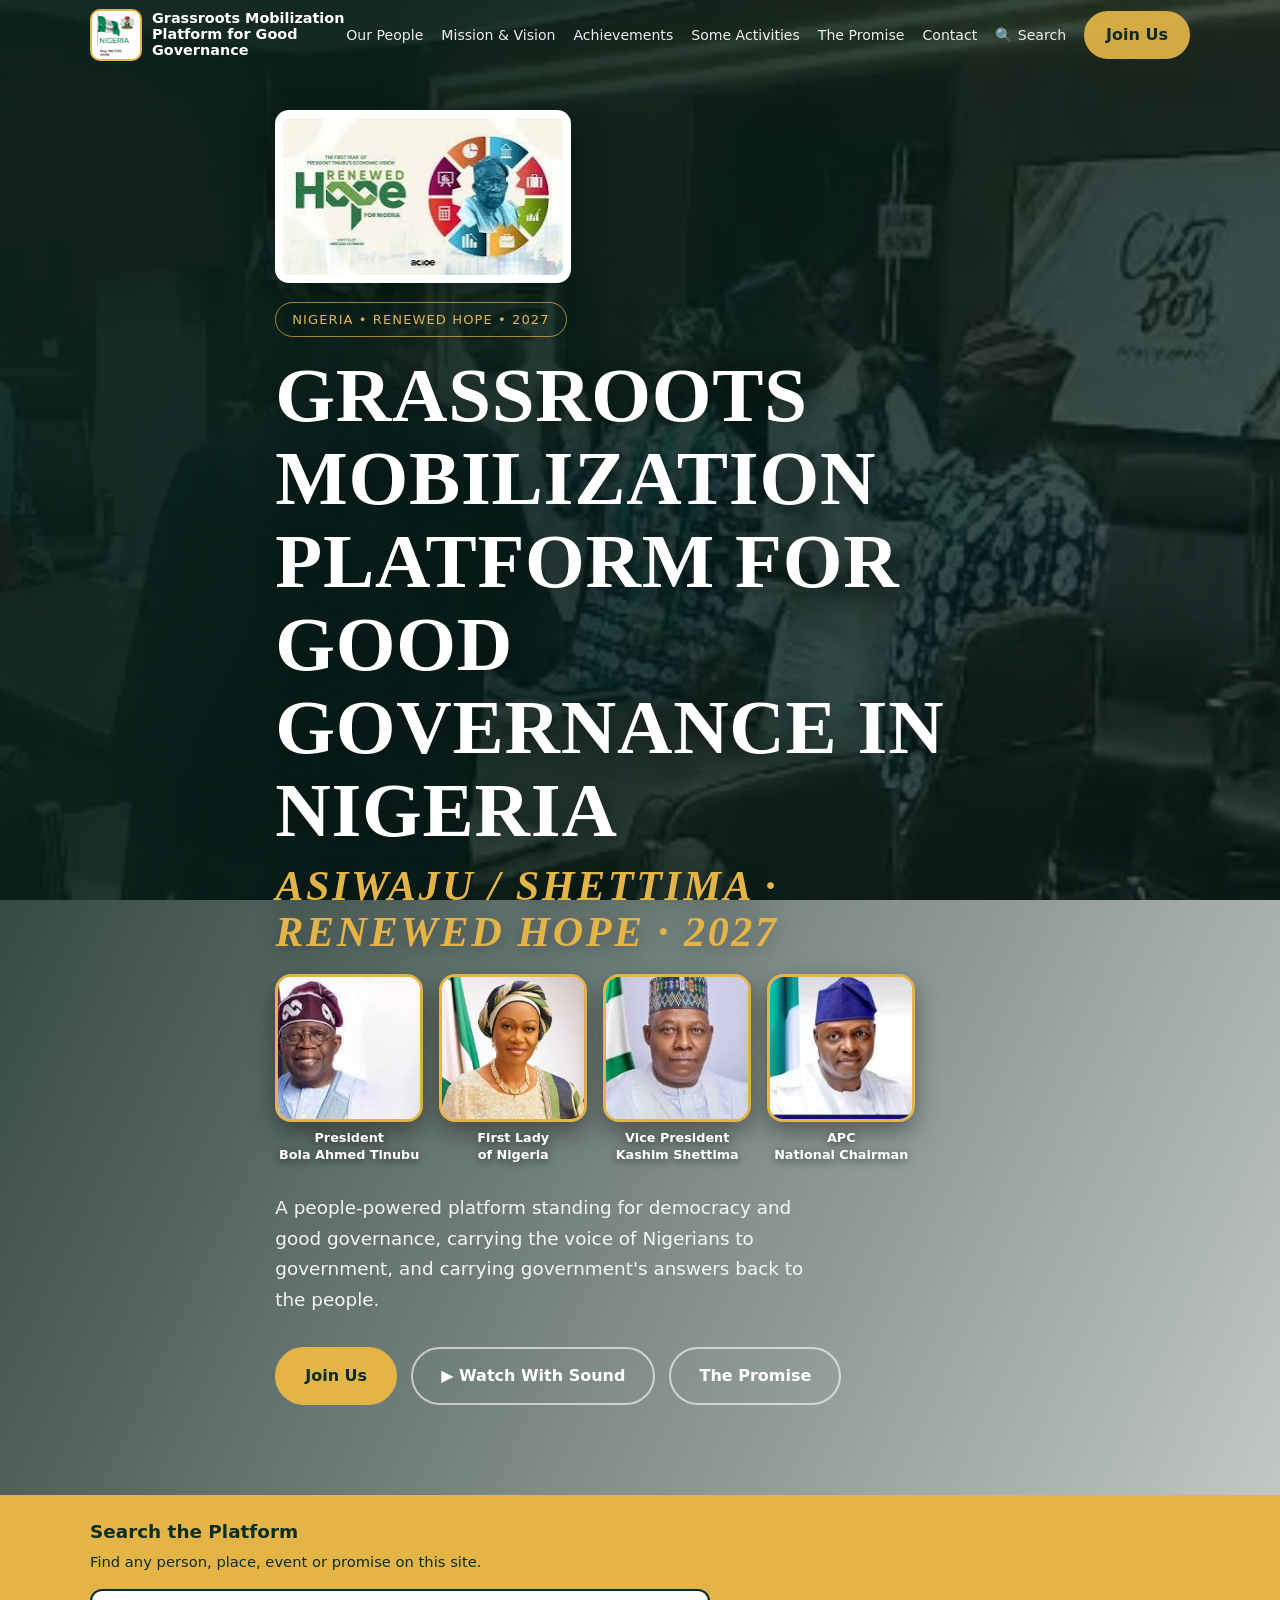
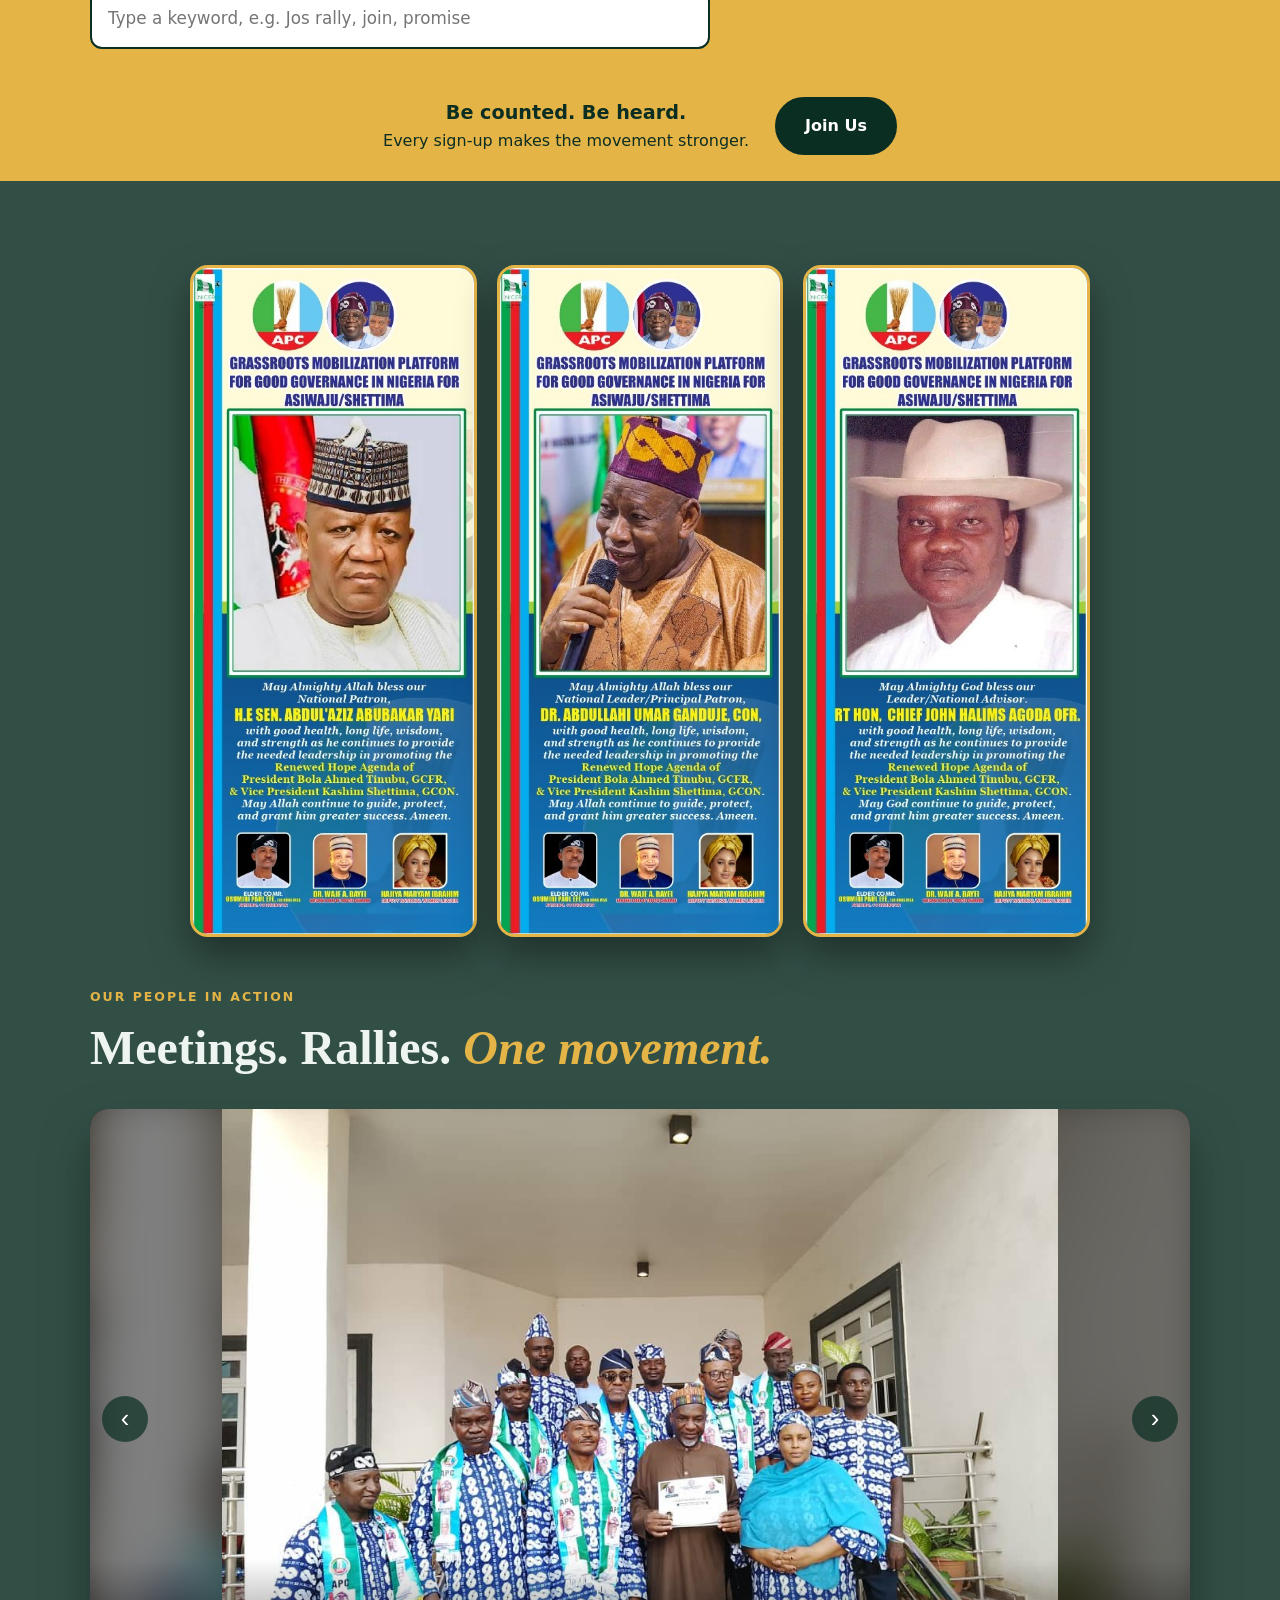
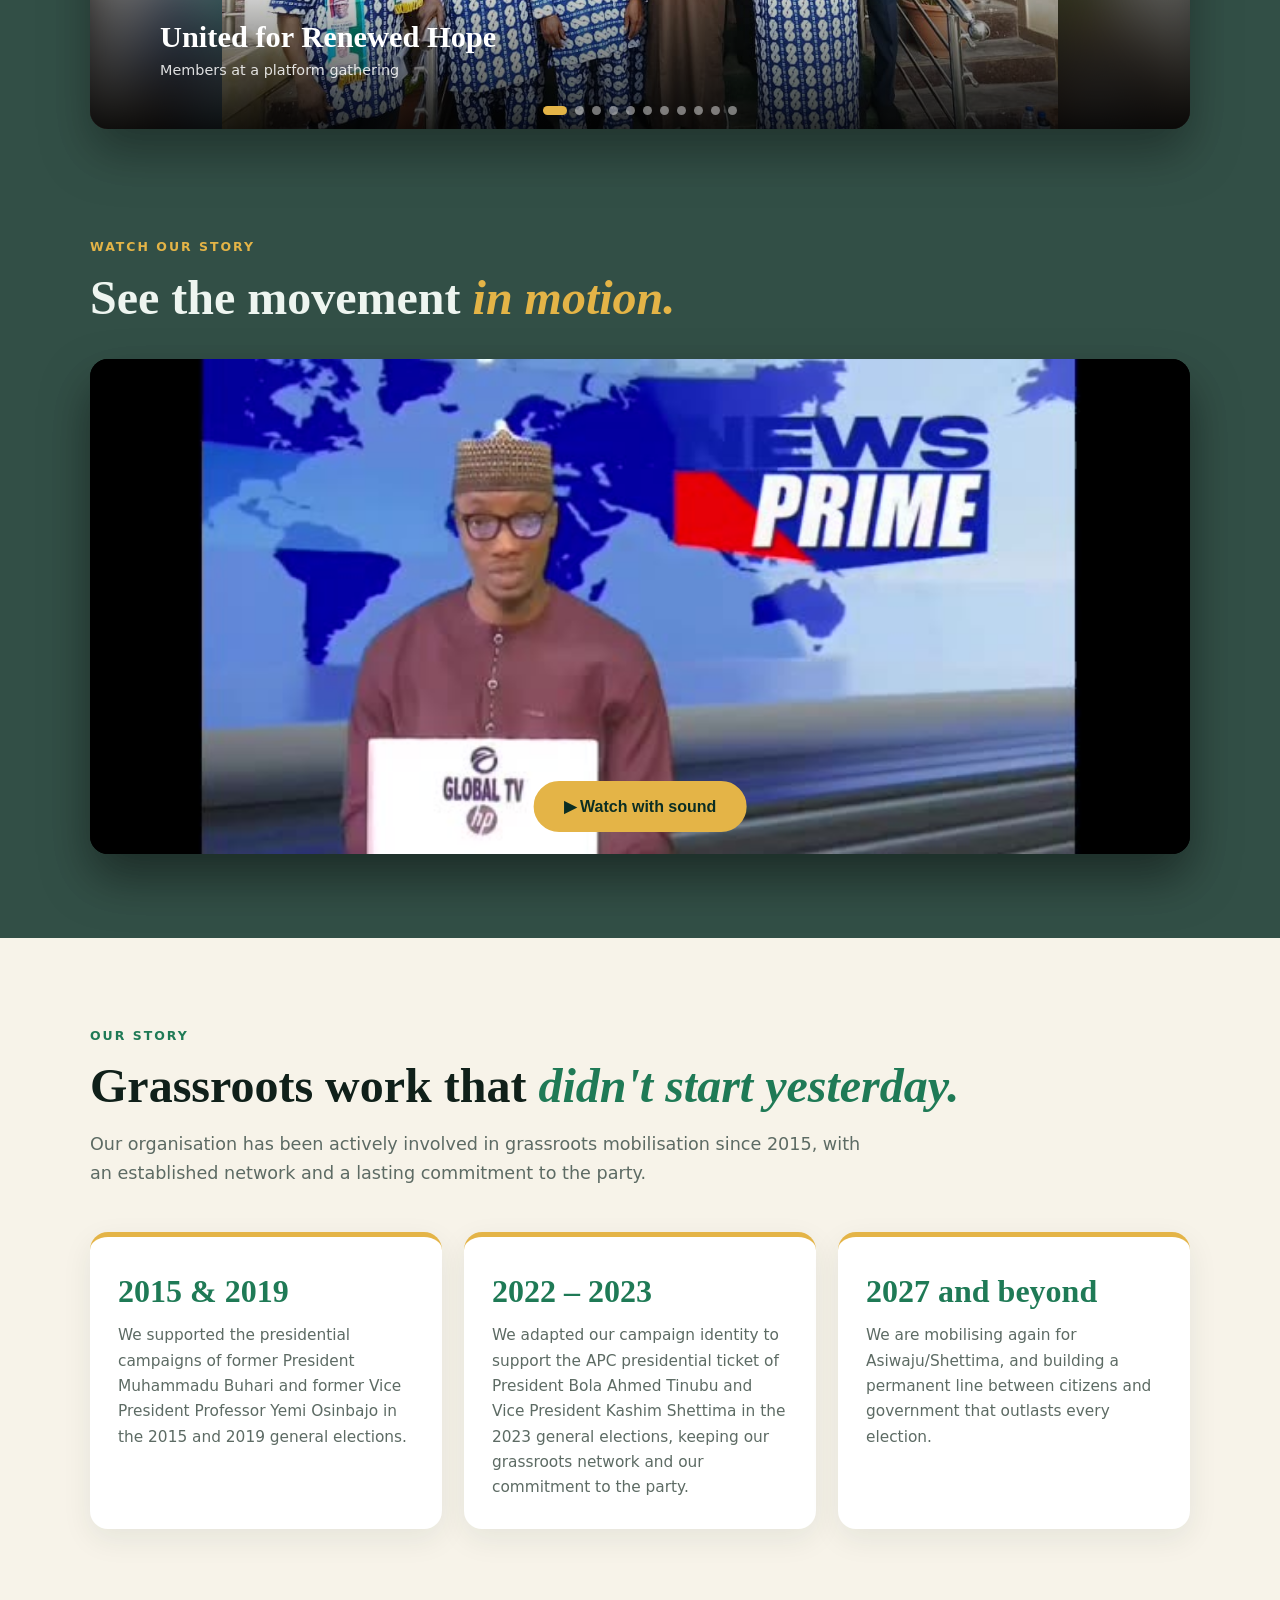
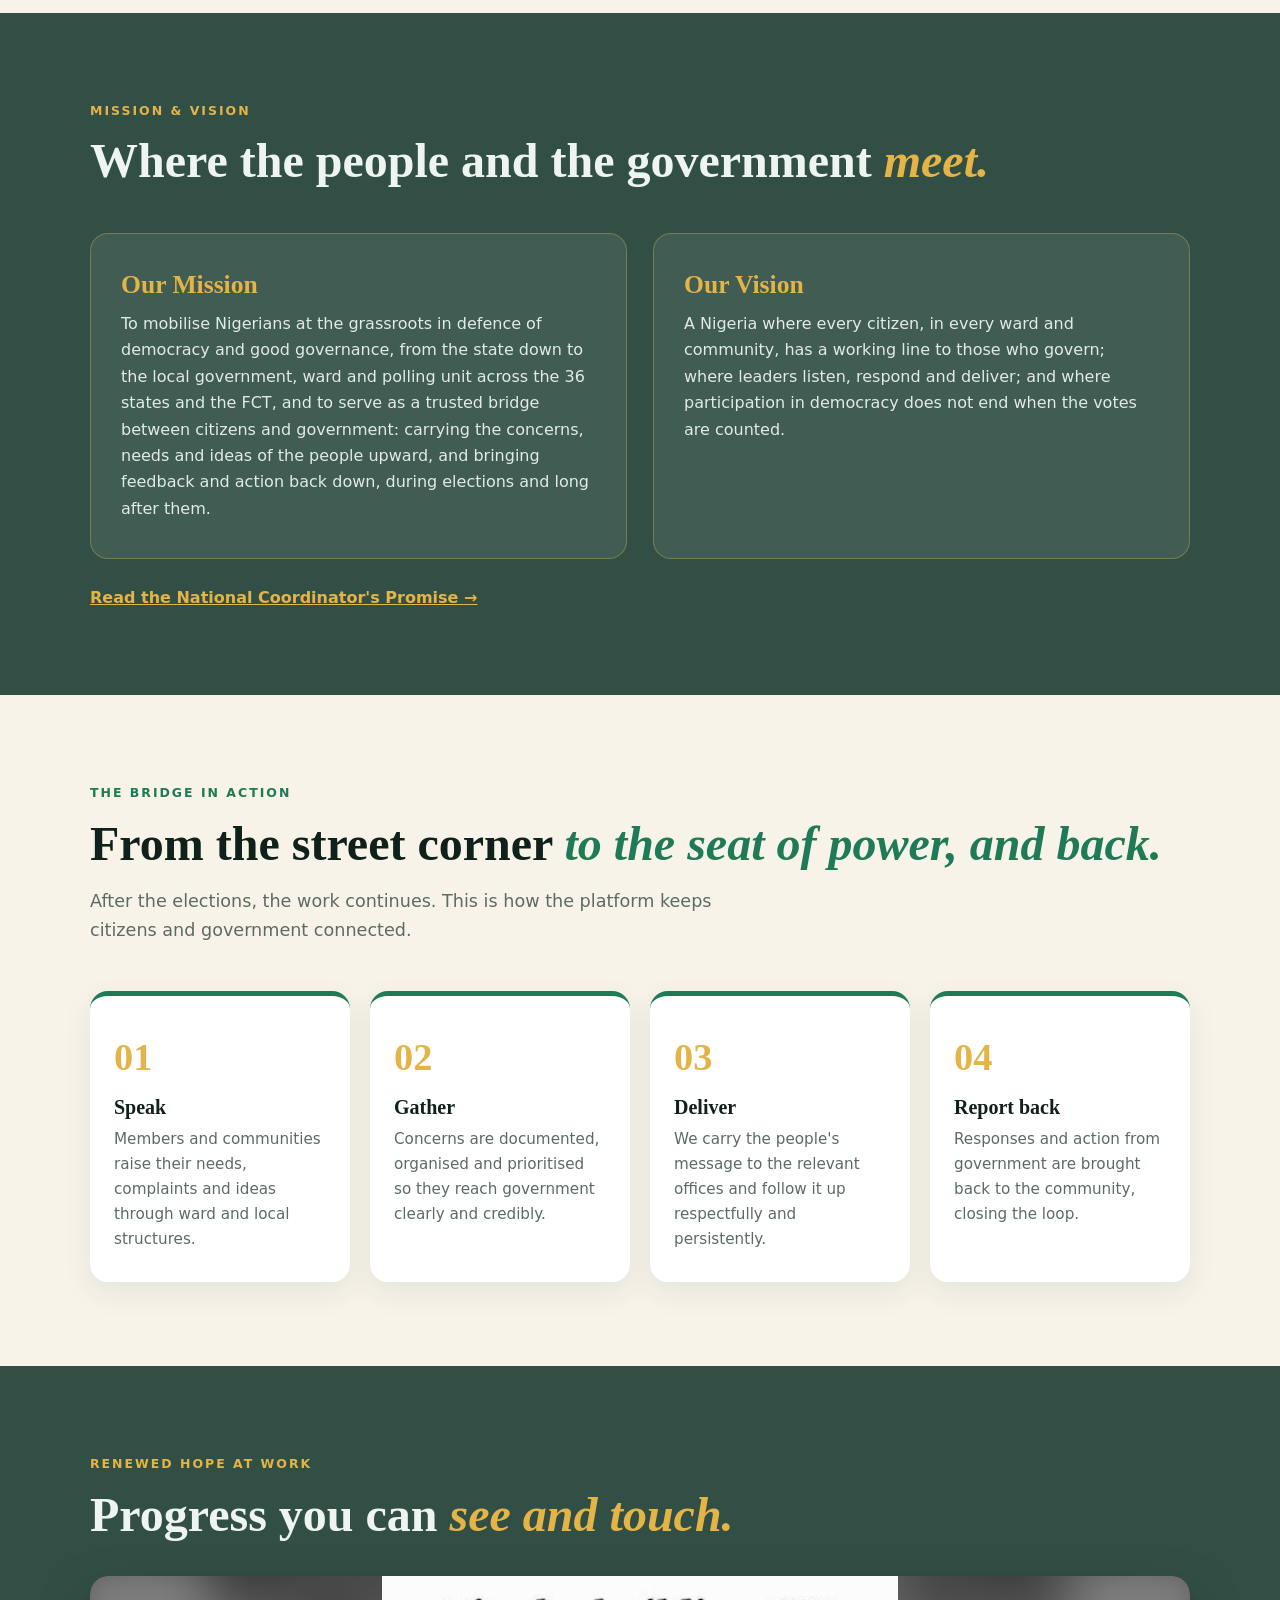
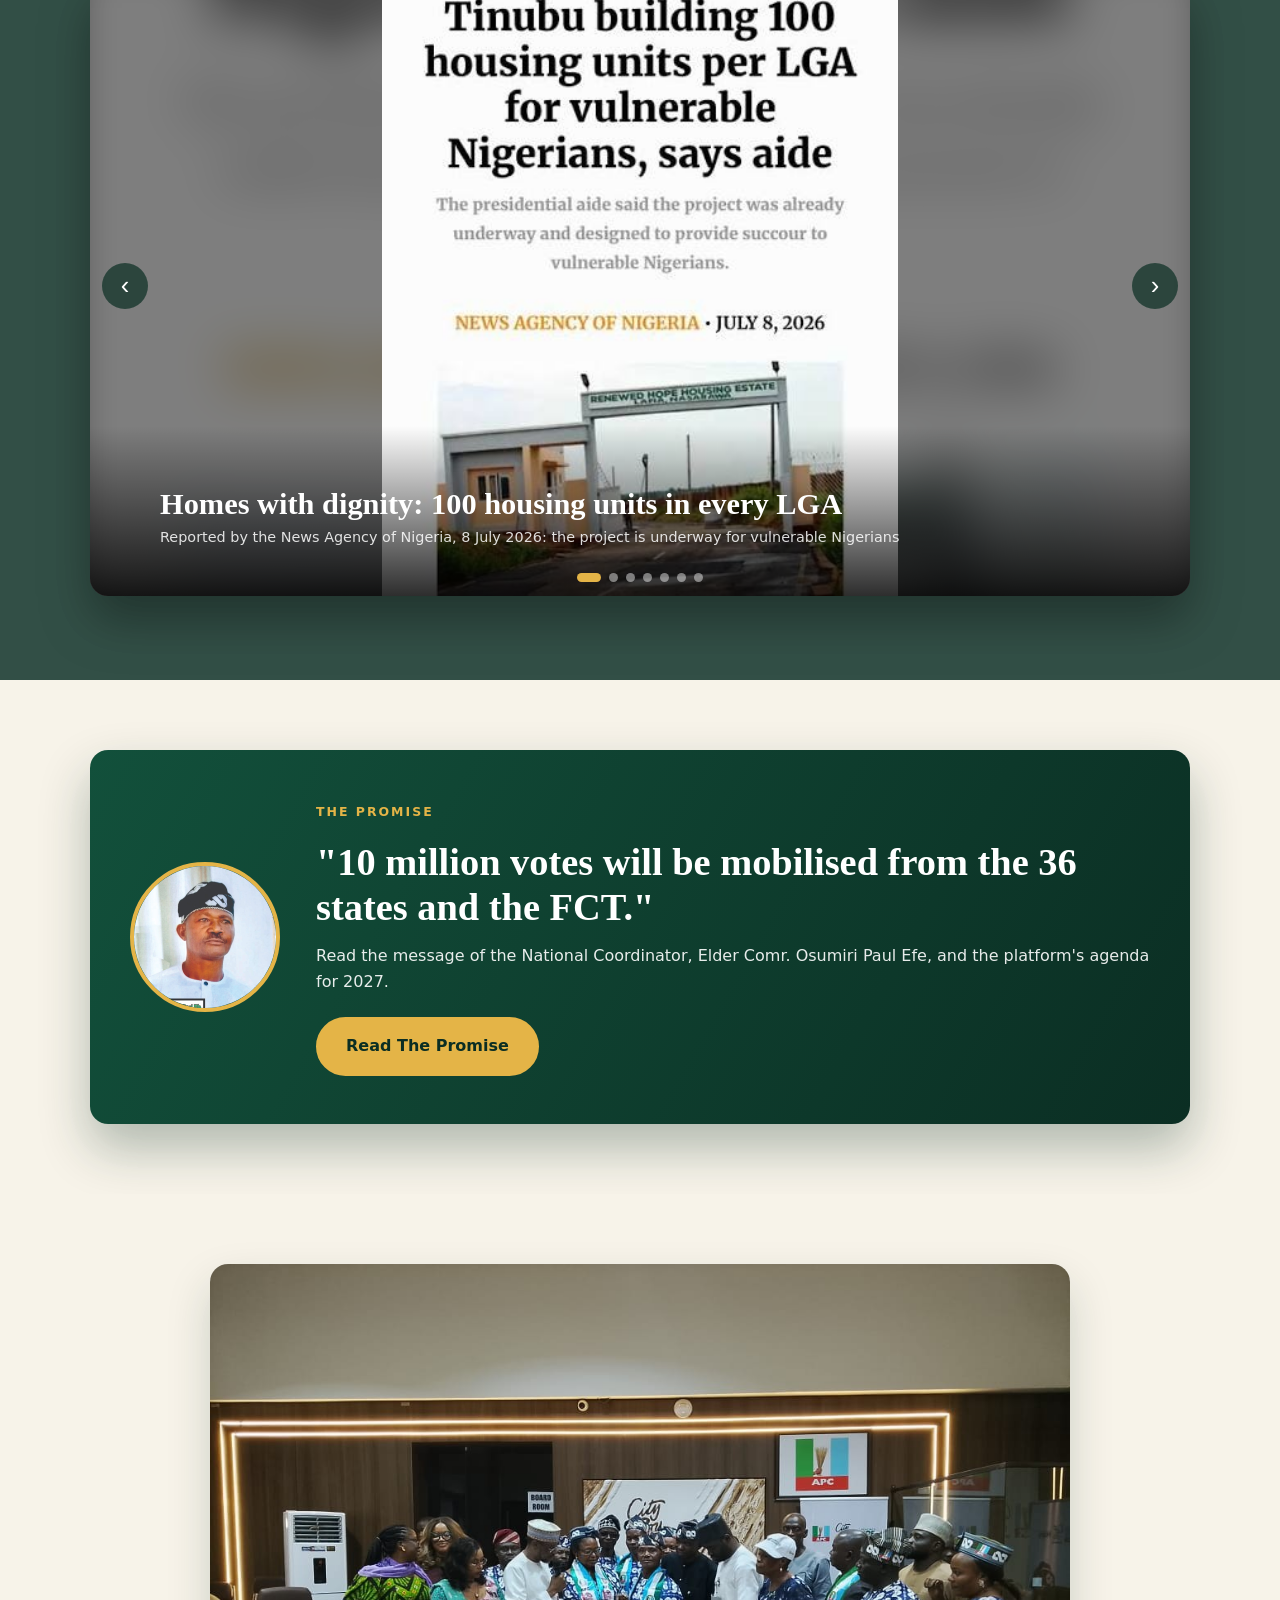
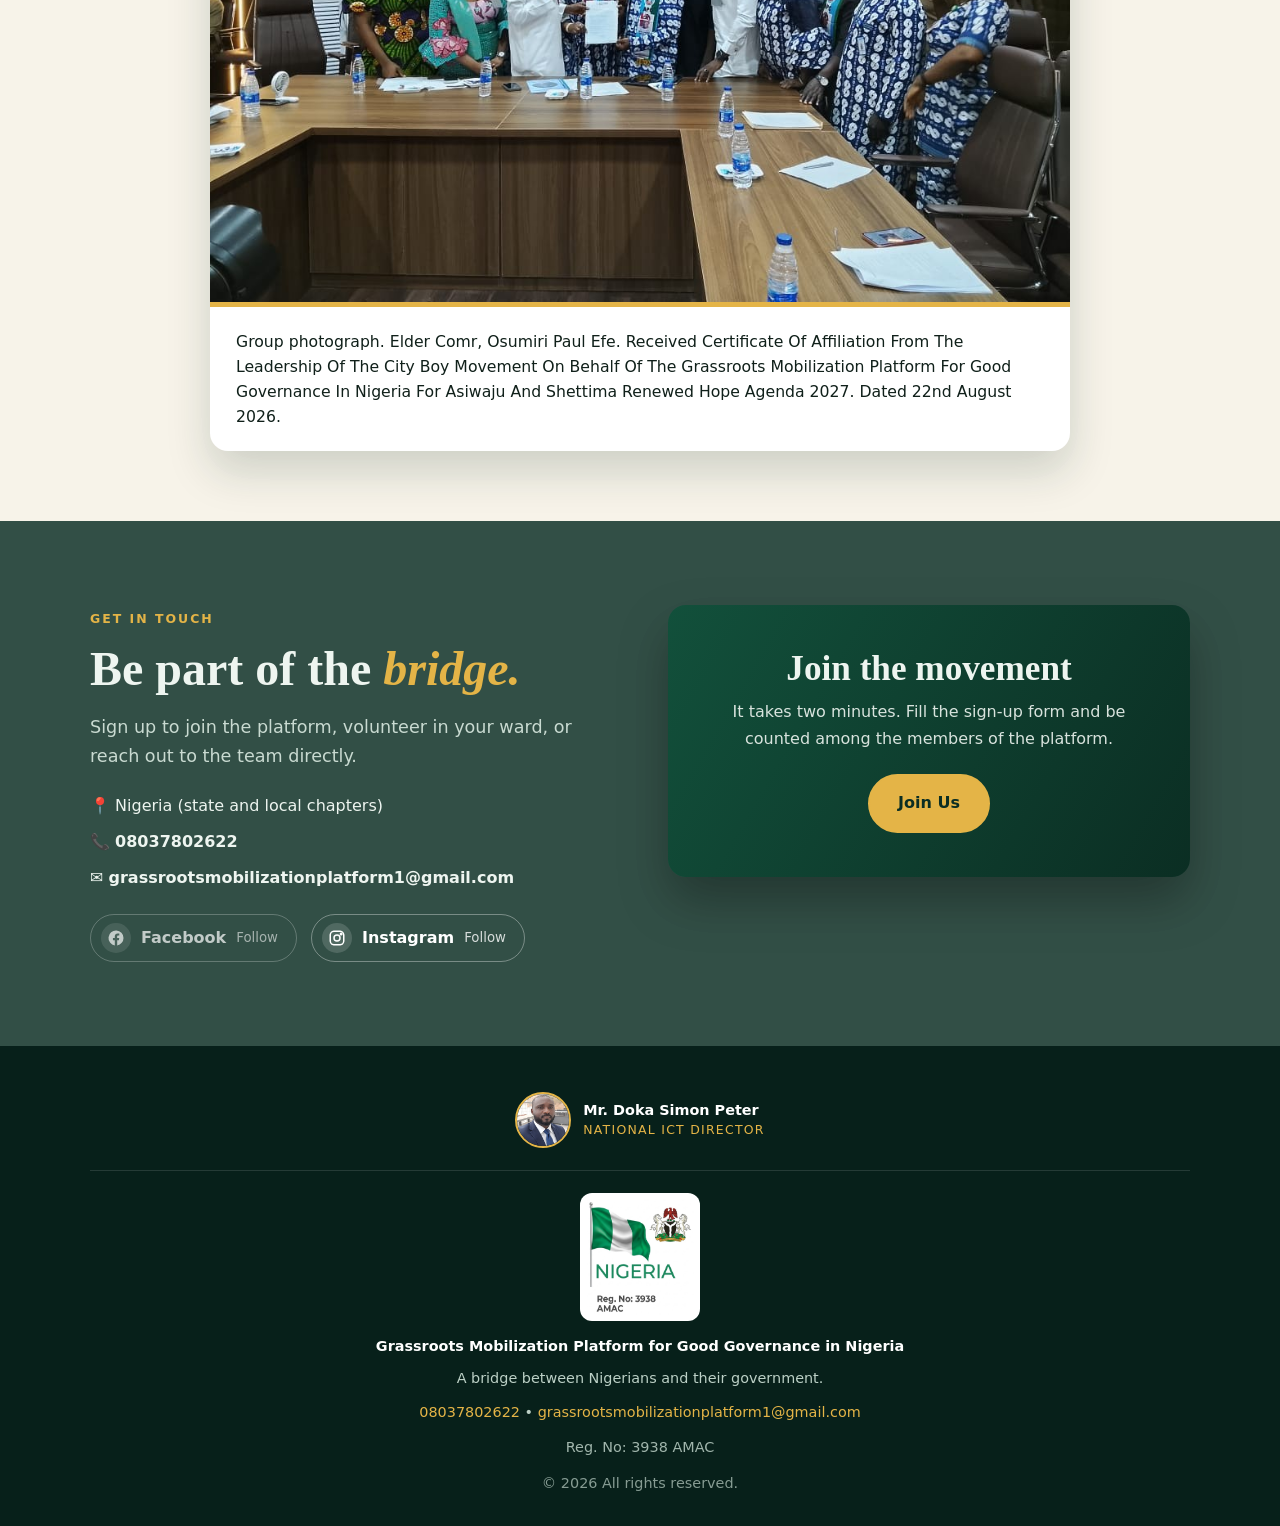
<file: index.html>
<!DOCTYPE html>
<html lang="en">
<head>
<meta charset="utf-8">
<meta name="viewport" content="width=device-width, initial-scale=1, viewport-fit=cover">
<title>Grassroots Mobilization Platform for Good Governance in Nigeria</title>
<meta name="description" content="A bridge between Nigerians and their government: mobilising citizens for democracy, good governance and the Renewed Hope agenda, before and after the 2027 elections.">
<meta name="theme-color" content="#0b2e23">
<meta property="og:title" content="Grassroots Mobilization Platform for Good Governance in Nigeria">
<meta property="og:description" content="Your voice to the government. The government's feedback to you.">
<meta property="og:image" content="images/rally.jpg">
<meta property="og:type" content="website">
<link rel="icon" href="images/logo.png">
<link rel="stylesheet" href="style.css">
<link rel="stylesheet" href="search.css">
</head>
<body class="vid">
<div class="bgwrap" aria-hidden="true"><video id="bgv" muted loop playsinline preload="auto" poster="images/bg-poster.jpg"></video></div>
<div id="bar"></div>
<header id="hd"><div class="wrap nav">
<a class="logo" href="#top"><img src="images/logo.png" alt="Logo" onerror="this.replaceWith(document.createElement('i'))"><span>Grassroots Mobilization<br>Platform for Good Governance</span></a>
<button id="mb" aria-label="Menu">&#9776;</button>
<nav><ul id="mn">
<li><a href="#moments">Our People</a></li><li><a href="#mission">Mission &amp; Vision</a></li><li><a href="#achievements">Achievements</a></li><li><a href="activities.html">Some Activities</a></li><li><a href="promise.html">The Promise</a></li><li><a href="#join">Contact</a></li>
<li><a href="#" data-search>&#128269; Search</a></li>
<li><a href="https://docs.google.com/forms/d/1sUIn8_K4jU-SMiTk8t-kYVcBTyagskc6YgmFKl0iLhU/viewform" target="_blank" rel="noopener" class="btn" style="padding:9px 20px;color:var(--g)">Join Us</a></li>
</ul></nav></div></header>

<main id="top">
<section class="hero dark" style="padding-top:110px"><div class="wrap">
<div class="cl"><img src="images/campaign-logo.jpg" alt="Renewed Hope for Nigeria: Tinubu campaign logo"></div><br>
<span class="chip">NIGERIA &bull; RENEWED HOPE &bull; 2027</span>
<h1 class="title">Grassroots Mobilization Platform for Good Governance in Nigeria<em>Asiwaju / Shettima &middot; Renewed Hope &middot; 2027</em></h1>
<div class="ldr rv">
<figure><img src="images/pres.jpg" alt="President Bola Ahmed Tinubu"><figcaption>President<br>Bola Ahmed Tinubu</figcaption></figure>
<figure><img src="images/first-lady.jpg" alt="The First Lady of Nigeria"><figcaption>First Lady<br>of Nigeria</figcaption></figure>
<figure><img src="images/vp.jpg" alt="Vice President Kashim Shettima"><figcaption>Vice President<br>Kashim Shettima</figcaption></figure>
<figure><img src="images/chair.jpg" alt="The APC National Chairman"><figcaption>APC<br>National Chairman</figcaption></figure>
</div>
<p>A people-powered platform standing for democracy and good governance, carrying the voice of Nigerians to government, and carrying government's answers back to the people.</p>
<div class="btns"><a class="btn" href="https://docs.google.com/forms/d/1sUIn8_K4jU-SMiTk8t-kYVcBTyagskc6YgmFKl0iLhU/viewform" target="_blank" rel="noopener">Join Us</a><a class="btn o openvid" href="#video">&#9654; Watch With Sound</a><a class="btn o" href="promise.html">The Promise</a></div>
</div></section>

<section class="gx-band"><div class="wrap"><label for="sq">Search the Platform</label><p>Find any person, place, event or promise on this site.</p><input id="sq" type="search" placeholder="Type a keyword, e.g. Jos rally, join, promise" autocomplete="off"></div></section>

<div class="cn" id="cn"><div class="wrap">
<div id="cnnum" class="num" hidden><span id="num">0</span><small>Members and counting</small></div>
<div><b style="font-size:1.2rem">Be counted. Be heard.</b><br>Every sign-up makes the movement stronger.</div>
<a class="btn" href="https://docs.google.com/forms/d/1sUIn8_K4jU-SMiTk8t-kYVcBTyagskc6YgmFKl0iLhU/viewform" target="_blank" rel="noopener">Join Us</a>
</div></div>

<section id="moments" class="dark"><div class="wrap">
<div class="tri rv">
<a href="images/yari.jpg"><img src="images/yari.jpg" alt="Poster honouring H.E Sen. Abdul'aziz Abubakar Yari, National Patron" loading="lazy" decoding="async"></a>
<a href="images/ganduje.jpg"><img src="images/ganduje.jpg" alt="Poster honouring Dr. Abdullahi Umar Ganduje, CON, National Leader and Principal Patron" loading="lazy" decoding="async"></a>
<a href="images/agoda.jpg"><img src="images/agoda.jpg" alt="Poster honouring Rt Hon. Chief John Halims Agoda OFR, Leader and National Advisor" loading="lazy" decoding="async"></a>
</div>
<span class="tag">Our people in action</span>
<h2 class="rv">Meetings. Rallies. <em>One movement.</em></h2>
<div class="sl rv" aria-roledescription="carousel" aria-label="Photos of platform members">
<figure class="sl-s"><img src="images/group.jpg" alt="Members posing together at a platform gathering" decoding="async"><figcaption><b>United for Renewed Hope</b><span>Members at a platform gathering</span></figcaption></figure>
<figure class="sl-s"><img src="images/certificate.jpg" alt="A certificate being presented" loading="lazy" decoding="async"><figcaption><b>Recognised and rooted</b><span>Presentation of a certificate</span></figcaption></figure>
<figure class="sl-s"><img src="images/patron.jpg" alt="Members with the National Patron at the presentation of the Kano State Coordinator" loading="lazy" decoding="async"></figure>
<figure class="sl-s"><img src="images/strategy.jpg" alt="A strategy meeting in progress" loading="lazy" decoding="async"><figcaption><b>Planning the road to 2027</b><span>Strategy session</span></figcaption></figure>
<figure class="sl-s"><img src="images/coordinator.jpg" alt="Elder Comr. Osumiri Paul Efe, National Coordinator" loading="lazy" decoding="async"></figure>
<figure class="sl-s"><img src="images/members.jpg" alt="Members wearing party sashes" loading="lazy" decoding="async"><figcaption><b>Standing together</b><span>Members at a platform event</span></figcaption></figure>
<figure class="sl-s"><img src="images/rivers.jpg" alt="Banner of the Rivers State inauguration" loading="lazy" decoding="async"><figcaption><b>Growing from state to ward</b><span>Rivers State inauguration of State Executives, LGAs, Wards and Units</span></figcaption></figure>
<figure class="sl-s"><img src="images/event.jpg" alt="Members seated at a platform gathering" loading="lazy" decoding="async"><figcaption><b>The grassroots turn out</b><span>Members gathered at a platform event</span></figcaption></figure>
<figure class="sl-s"><img src="images/speaker.jpg" alt="A member addressing a meeting" loading="lazy" decoding="async"><figcaption><b>Every voice counts</b><span>A member addresses the meeting</span></figcaption></figure>
<figure class="sl-s"><img src="images/rally.jpg" alt="Renewed Hope for Greater Nigeria rally gate" loading="lazy" decoding="async"><figcaption><b>Renewed Hope for Greater Nigeria</b><span>Kaduna Rally</span></figcaption></figure>
<figure class="sl-s"><img src="images/meeting.jpg" alt="Members in a conference hall" loading="lazy" decoding="async"><figcaption><b>Organising, deciding, delivering</b><span>Members in session</span></figcaption></figure>
<button class="sl-b p" aria-label="Previous photo">&#8249;</button><button class="sl-b n" aria-label="Next photo">&#8250;</button><div class="sl-d"></div>
</div></div></section>

<section id="video" class="dark" style="padding-top:20px"><div class="wrap">
<span class="tag">Watch our story</span>
<h2 class="rv">See the movement <em>in motion.</em></h2>
<div class="vb rv" role="button" tabindex="0" aria-label="Open the video with sound">
<video muted loop autoplay playsinline preload="metadata" poster="images/video-poster.jpg"><source src="videos/preview.mp4" type="video/mp4"></video>
<button class="btn openvid">&#9654; Watch with sound</button>
</div></div></section>

<section class="lsec" id="story"><div class="wrap">
<span class="tag">Our story</span>
<h2 class="rv lt">Grassroots work that <em>didn't start yesterday.</em></h2>
<p class="lead rv" style="max-width:780px">Our organisation has been actively involved in grassroots mobilisation since 2015, with an established network and a lasting commitment to the party.</p>
<div class="tl">
<div class="rv"><b>2015 &amp; 2019</b><p>We supported the presidential campaigns of former President Muhammadu Buhari and former Vice President Professor Yemi Osinbajo in the 2015 and 2019 general elections.</p></div>
<div class="rv"><b>2022 &ndash; 2023</b><p>We adapted our campaign identity to support the APC presidential ticket of President Bola Ahmed Tinubu and Vice President Kashim Shettima in the 2023 general elections, keeping our grassroots network and our commitment to the party.</p></div>
<div class="rv"><b>2027 and beyond</b><p>We are mobilising again for Asiwaju/Shettima, and building a permanent line between citizens and government that outlasts every election.</p></div>
</div></div></section>

<section id="mission" class="dark"><div class="wrap">
<span class="tag">Mission &amp; Vision</span>
<h2 class="rv">Where the people and the government <em>meet.</em></h2>
<div class="mv">
<div class="card rv"><h3>Our Mission</h3><p>To mobilise Nigerians at the grassroots in defence of democracy and good governance, from the state down to the local government, ward and polling unit across the 36 states and the FCT, and to serve as a trusted bridge between citizens and government: carrying the concerns, needs and ideas of the people upward, and bringing feedback and action back down, during elections and long after them.</p></div>
<div class="card rv"><h3>Our Vision</h3><p>A Nigeria where every citizen, in every ward and community, has a working line to those who govern; where leaders listen, respond and deliver; and where participation in democracy does not end when the votes are counted.</p></div>
</div>
<p class="rv" style="margin-top:26px"><a href="promise.html" style="color:var(--gold);font-weight:700">Read the National Coordinator's Promise &rarr;</a></p>
</div></section>

<section id="bridge" class="lsec"><div class="wrap lt">
<span class="tag">The bridge in action</span>
<h2 class="rv">From the street corner <em>to the seat of power, and back.</em></h2>
<p class="lead rv" style="max-width:680px">After the elections, the work continues. This is how the platform keeps citizens and government connected.</p>
<div class="bridge">
<div class="step rv"><h3>Speak</h3><p>Members and communities raise their needs, complaints and ideas through ward and local structures.</p></div>
<div class="step rv"><h3>Gather</h3><p>Concerns are documented, organised and prioritised so they reach government clearly and credibly.</p></div>
<div class="step rv"><h3>Deliver</h3><p>We carry the people's message to the relevant offices and follow it up respectfully and persistently.</p></div>
<div class="step rv"><h3>Report back</h3><p>Responses and action from government are brought back to the community, closing the loop.</p></div>
</div></div></section>

<section id="achievements" class="dark"><div class="wrap">
<span class="tag">Renewed Hope at work</span>
<h2 class="rv">Progress you can <em>see and touch.</em></h2>
<div class="sl rv" aria-roledescription="carousel" aria-label="Achievements of the Tinubu administration">
<figure class="sl-s"><img src="images/ach1.jpg" alt="News report: 100 housing units per LGA for vulnerable Nigerians" loading="lazy" decoding="async"><figcaption><b>Homes with dignity: 100 housing units in every LGA</b><span>Reported by the News Agency of Nigeria, 8 July 2026: the project is underway for vulnerable Nigerians</span></figcaption></figure>
<figure class="sl-s"><img src="images/ach2.jpg" alt="Construction on the Abuja-Kano expressway" loading="lazy" decoding="async"><figcaption><b>Rebuilding the road that links the North</b><span>Abuja&ndash;Kaduna&ndash;Zaria&ndash;Kano expressway: reconstruction in progress, with a 30.58 km section commissioned in October 2026</span></figcaption></figure>
<figure class="sl-s"><img src="images/ach3.jpg" alt="Aerial view of the Tolu Schools Complex, Ajegunle" loading="lazy" decoding="async"><figcaption><b>36 schools. One transformed community.</b><span>Tolu Schools Complex, Ajegunle: regenerated by the Lagos State Government and commissioned in April 2026</span></figcaption></figure>
<figure class="sl-s"><img src="images/ach4.jpg" alt="A fleet of CNG buses" loading="lazy" decoding="async"><figcaption><b>Cleaner rides for everyday Nigerians</b><span>A fleet of CNG buses ready for the road</span></figcaption></figure>
<figure class="sl-s"><img src="images/ach5.jpg" alt="Tinubu at Three: economic reform and productivity graphic" loading="lazy" decoding="async"><figcaption><b>Reform today. Productivity beyond 2027.</b><span>Three years of the economic reform agenda</span></figcaption></figure>
<figure class="sl-s"><img src="images/ach6.jpg" alt="Graphic: $21.7bn financing plan for infrastructure, jobs and growth" loading="lazy" decoding="async"><figcaption><b>A $21.7bn plan for roads, jobs and growth</b><span>A financing plan reported to cover 46 projects across 11 sectors (as reported by The Insight Lens Project)</span></figcaption></figure>
<figure class="sl-s"><img src="images/ach7.jpg" alt="Register of Northern Nigeria projects" loading="lazy" decoding="async"><figcaption><b>More roads. Stronger communities. A brighter North.</b><span>Reported ongoing: Dikwa and Bama roads, Kano&ndash;Maiduguri road, farm-input support and ACReSAL</span></figcaption></figure>
<button class="sl-b p" aria-label="Previous">&#8249;</button><button class="sl-b n" aria-label="Next">&#8250;</button><div class="sl-d"></div>
</div></div></section>

<section class="lsec" style="padding:70px 0"><div class="wrap">
<div class="teaser rv">
<img src="images/coordinator.jpg" alt="Elder Comr. Osumiri Paul Efe, National Coordinator" loading="lazy" decoding="async">
<div><span class="tag" style="color:var(--gold)">The Promise</span>
<h2>"10 million votes will be mobilised from the 36 states and the FCT."</h2>
<p style="opacity:.9;margin-bottom:22px">Read the message of the National Coordinator, Elder Comr. Osumiri Paul Efe, and the platform's agenda for 2027.</p>
<a class="btn" href="promise.html">Read The Promise</a></div>
</div></div></section>

<section class="lsec" id="affiliation" style="padding:70px 0"><div class="wrap">
<figure class="cf rv">
<img src="images/cityboy.jpg" alt="Group photograph at the presentation of the Certificate of Affiliation from the City Boy Movement" loading="lazy" decoding="async">
<figcaption>Group photograph. Elder Comr, Osumiri Paul Efe. Received Certificate Of Affiliation From The Leadership Of The City Boy Movement On Behalf Of The Grassroots Mobilization Platform For Good Governance In Nigeria For Asiwaju And Shettima Renewed Hope Agenda 2027. Dated 22nd August 2026.</figcaption>
</figure>
</div></section>

<section id="join" class="dark"><div class="wrap two" style="align-items:start">
<div class="rv"><span class="tag">Get in touch</span>
<h2>Be part of the <em>bridge.</em></h2>
<p class="lead">Sign up to join the platform, volunteer in your ward, or reach out to the team directly.</p>
<ul class="ci"><li>&#128205; Nigeria (state and local chapters)</li><li>&#128222; <a href="tel:+2348037802622">08037802622</a></li><li>&#9993; <a href="mailto:grassrootsmobilizationplatform1@gmail.com">grassrootsmobilizationplatform1@gmail.com</a></li></ul>
<div class="soc">
<a class="fb" href="#"><svg viewBox="0 0 24 24" fill="currentColor" aria-hidden="true"><path d="M22 12a10 10 0 1 0-11.6 9.9v-7H7.9V12h2.5V9.8c0-2.5 1.5-3.9 3.8-3.9 1.1 0 2.2.2 2.2.2v2.5h-1.3c-1.2 0-1.6.8-1.6 1.6V12h2.8l-.4 2.9h-2.3v7A10 10 0 0 0 22 12z"/></svg>Facebook <small>Follow</small></a>
<a href="https://www.instagram.com/grassrootmobilisation/" target="_blank" rel="noopener"><svg viewBox="0 0 24 24" fill="none" stroke="currentColor" stroke-width="2" aria-hidden="true"><rect x="3" y="3" width="18" height="18" rx="5"/><circle cx="12" cy="12" r="4"/><circle cx="17.5" cy="6.5" r="1" fill="currentColor"/></svg>Instagram <small>Follow</small></a>
</div></div>
<div class="jc rv"><h3>Join the movement</h3><p style="opacity:.9;margin-bottom:22px">It takes two minutes. Fill the sign-up form and be counted among the members of the platform.</p><a class="btn" href="https://docs.google.com/forms/d/1sUIn8_K4jU-SMiTk8t-kYVcBTyagskc6YgmFKl0iLhU/viewform" target="_blank" rel="noopener">Join Us</a></div>
</div></section>
</main>

<footer><div class="wrap">
<div class="ictb"><img src="images/ict.jpg" alt="Mr. Doka Simon Peter" loading="lazy" decoding="async"><div><b>Mr. Doka Simon Peter</b><span>National ICT Director</span></div></div>
<img class="flogo" src="images/logo.png" alt="Logo of the Grassroots Mobilization Platform, Reg. No. 3938 AMAC" loading="lazy" decoding="async">
<p><b>Grassroots Mobilization Platform for Good Governance in Nigeria</b></p><p style="margin-top:8px">A bridge between Nigerians and their government.</p>
<p style="margin-top:10px"><a href="tel:+2348037802622">08037802622</a> &bull; <a href="mailto:grassrootsmobilizationplatform1@gmail.com">grassrootsmobilizationplatform1@gmail.com</a></p>
<p style="margin-top:12px;opacity:.85">Reg. No: 3938 AMAC</p>
<p style="margin-top:12px;opacity:.7">&copy; <span class="yr"></span> All rights reserved.</p>
</div></footer>

<div id="lb"><img alt=""></div>
<div id="vm"><button class="x" aria-label="Close video">&times;</button><video controls playsinline></video></div>
<script src="site.js"></script>
<script src="search.js" defer></script>
</body>
</html>
</file>
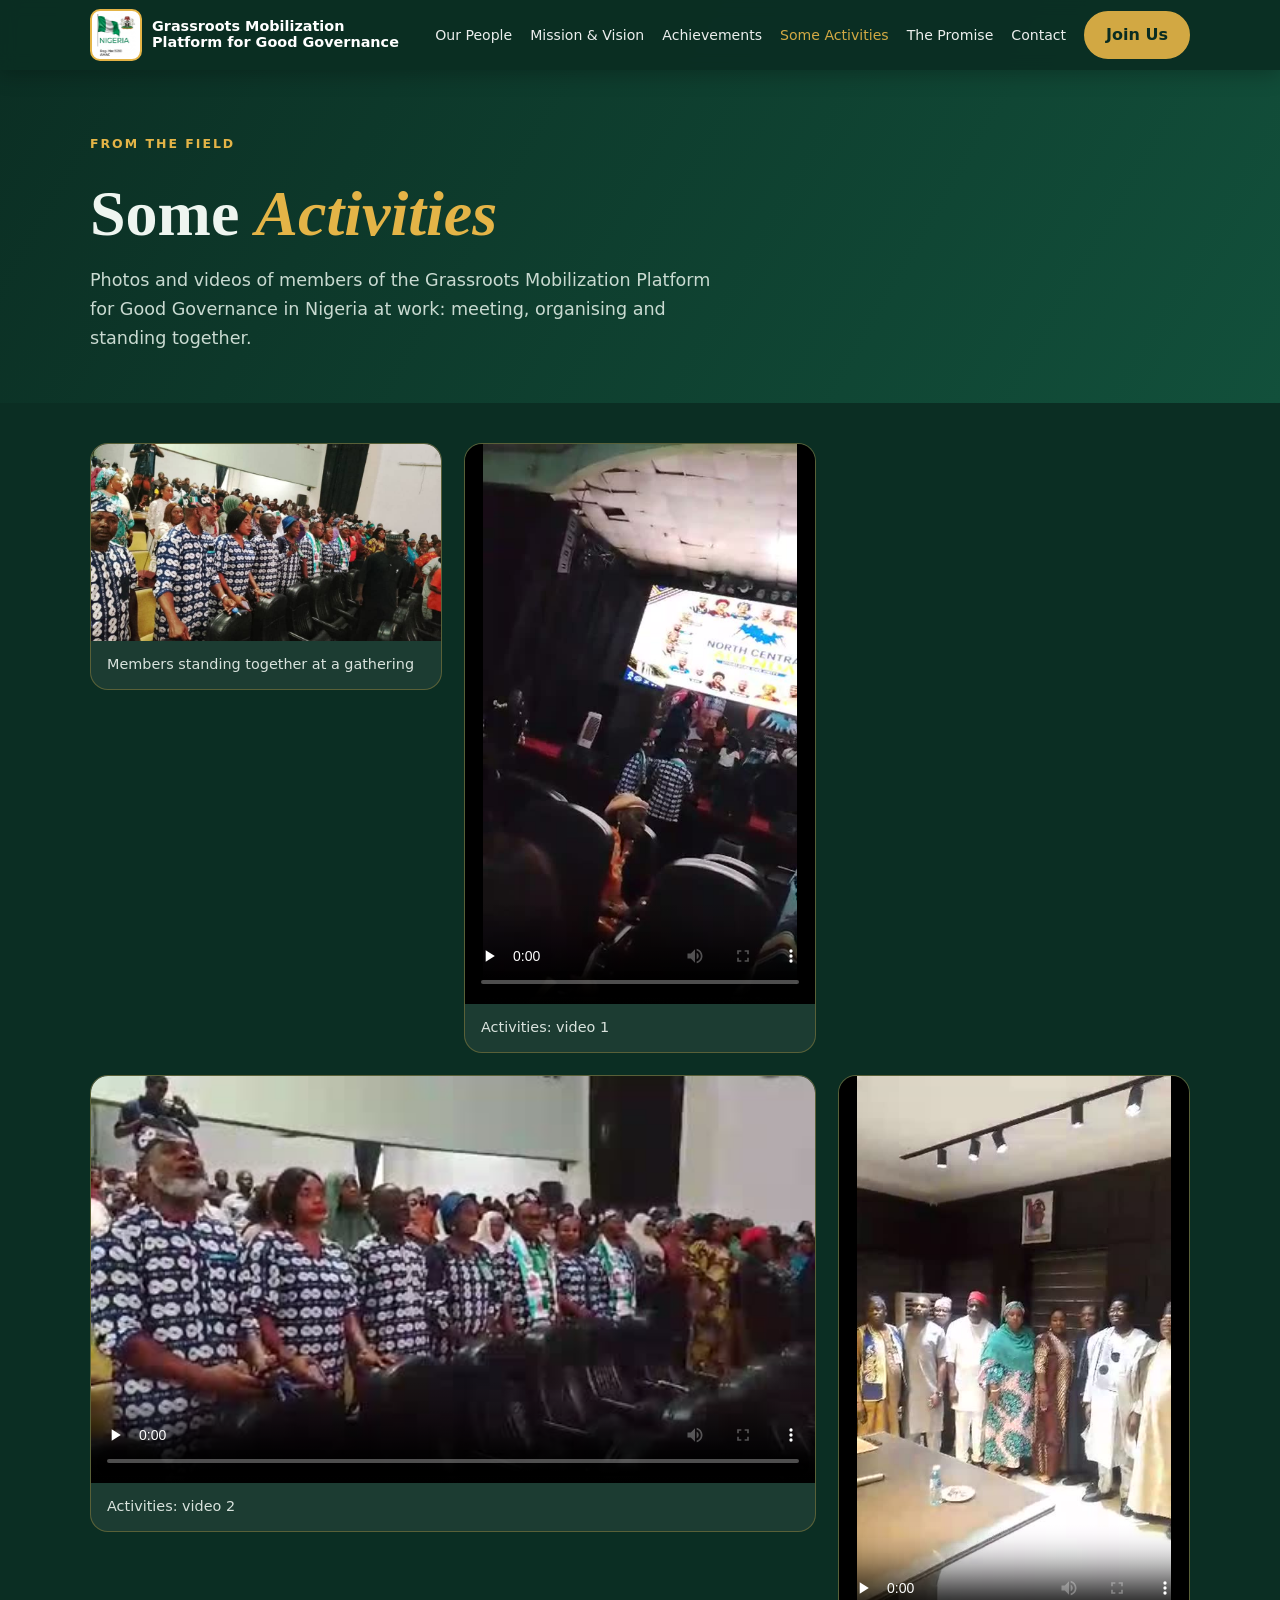
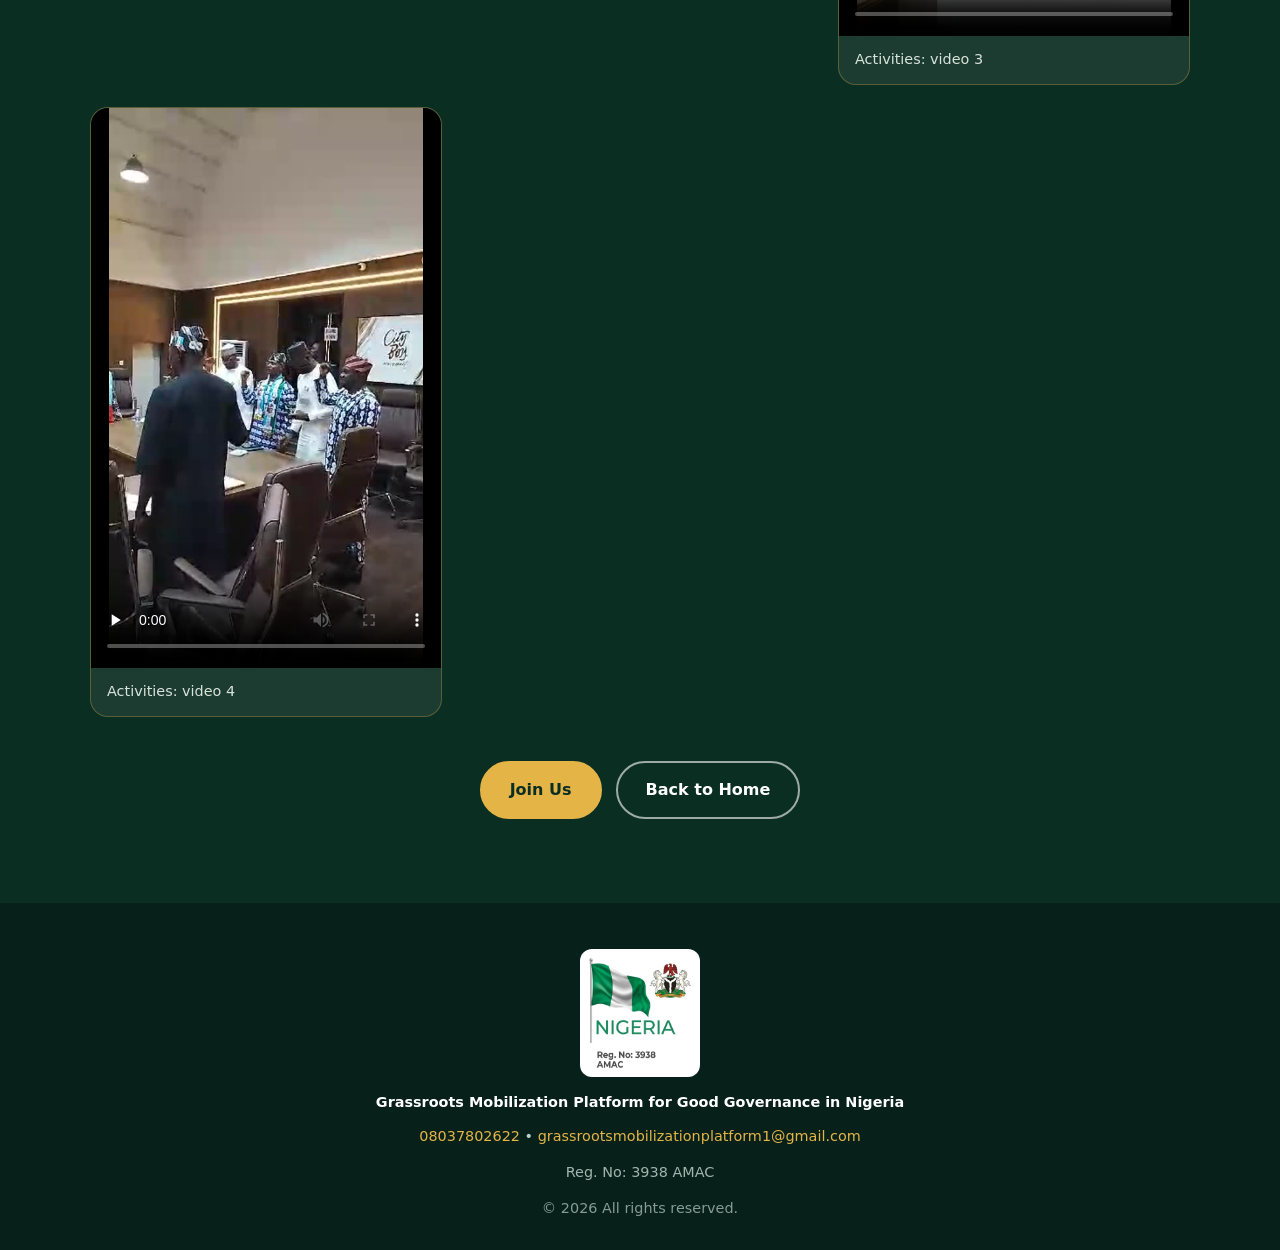
<file: activities.html>
<!DOCTYPE html>
<html lang="en">
<head>
<meta charset="utf-8">
<meta name="viewport" content="width=device-width, initial-scale=1, viewport-fit=cover">
<title>Some Activities | Grassroots Mobilization Platform for Good Governance in Nigeria</title>
<meta name="description" content="Photos and videos of the activities of the Grassroots Mobilization Platform for Good Governance in Nigeria.">
<meta name="theme-color" content="#0b2e23">
<meta property="og:title" content="Some Activities | Grassroots Mobilization Platform">
<meta property="og:image" content="images/act1.jpg">
<link rel="icon" href="images/logo.png">
<link rel="stylesheet" href="style.css">
</head>
<body class="sub">
<div id="bar"></div>
<header id="hd"><div class="wrap nav">
<a class="logo" href="index.html"><img src="images/logo.png" alt="Logo" onerror="this.replaceWith(document.createElement('i'))"><span>Grassroots Mobilization<br>Platform for Good Governance</span></a>
<button id="mb" aria-label="Menu">&#9776;</button>
<nav><ul id="mn">
<li><a href="index.html#moments">Our People</a></li><li><a href="index.html#mission">Mission &amp; Vision</a></li><li><a href="index.html#achievements">Achievements</a></li><li><a href="activities.html" style="color:var(--gold)">Some Activities</a></li><li><a href="promise.html">The Promise</a></li><li><a href="index.html#join">Contact</a></li>
<li><a href="https://docs.google.com/forms/d/1sUIn8_K4jU-SMiTk8t-kYVcBTyagskc6YgmFKl0iLhU/viewform" target="_blank" rel="noopener" class="btn" style="padding:9px 20px;color:var(--g)">Join Us</a></li>
</ul></nav></div></header>

<main>
<section class="ph-hero dark" style="padding-bottom:50px"><div class="wrap">
<span class="tag">From the field</span>
<h1 style="font-size:clamp(2.2rem,6vw,4rem);margin:10px 0 14px">Some <em>Activities</em></h1>
<p class="lead" style="max-width:640px">Photos and videos of members of the Grassroots Mobilization Platform for Good Governance in Nigeria at work: meeting, organising and standing together.</p>
</div></section>

<section class="dark" style="padding-top:20px"><div class="wrap">
<div class="act">
<figure class="rv"><a href="images/act1.jpg" class="zoom"><img src="images/act1.jpg" alt="Members standing together at a gathering" loading="lazy"></a><figcaption>Members standing together at a gathering</figcaption></figure>
<figure class="rv"><video controls preload="none" playsinline poster="images/act2-poster.jpg"><source src="videos/act2.mp4" type="video/mp4"></video><figcaption>Activities: video 1</figcaption></figure>
<figure class="rv wide"><video controls preload="none" playsinline poster="images/act3-poster.jpg"><source src="videos/act3.mp4" type="video/mp4"></video><figcaption>Activities: video 2</figcaption></figure>
<figure class="rv"><video controls preload="none" playsinline poster="images/act4-poster.jpg"><source src="videos/act4.mp4" type="video/mp4"></video><figcaption>Activities: video 3</figcaption></figure>
<figure class="rv"><video controls preload="none" playsinline poster="images/act5-poster.jpg"><source src="videos/act5.mp4" type="video/mp4"></video><figcaption>Activities: video 4</figcaption></figure>
</div>
<div class="btns" style="margin-top:44px;justify-content:center"><a class="btn" href="https://docs.google.com/forms/d/1sUIn8_K4jU-SMiTk8t-kYVcBTyagskc6YgmFKl0iLhU/viewform" target="_blank" rel="noopener">Join Us</a><a class="btn o" href="index.html">Back to Home</a></div>
</div></section>
</main>

<footer><div class="wrap">
<img class="flogo" src="images/logo.png" alt="Logo of the Grassroots Mobilization Platform, Reg. No. 3938 AMAC">
<p><b>Grassroots Mobilization Platform for Good Governance in Nigeria</b></p>
<p style="margin-top:10px"><a href="tel:+2348037802622">08037802622</a> &bull; <a href="mailto:grassrootsmobilizationplatform1@gmail.com">grassrootsmobilizationplatform1@gmail.com</a></p>
<p style="margin-top:12px;opacity:.85">Reg. No: 3938 AMAC</p>
<p style="margin-top:12px;opacity:.7">&copy; <span class="yr"></span> All rights reserved.</p>
</div></footer>
<div id="lb"><img alt=""></div>
<script src="site.js"></script>
</body>
</html>
</file>
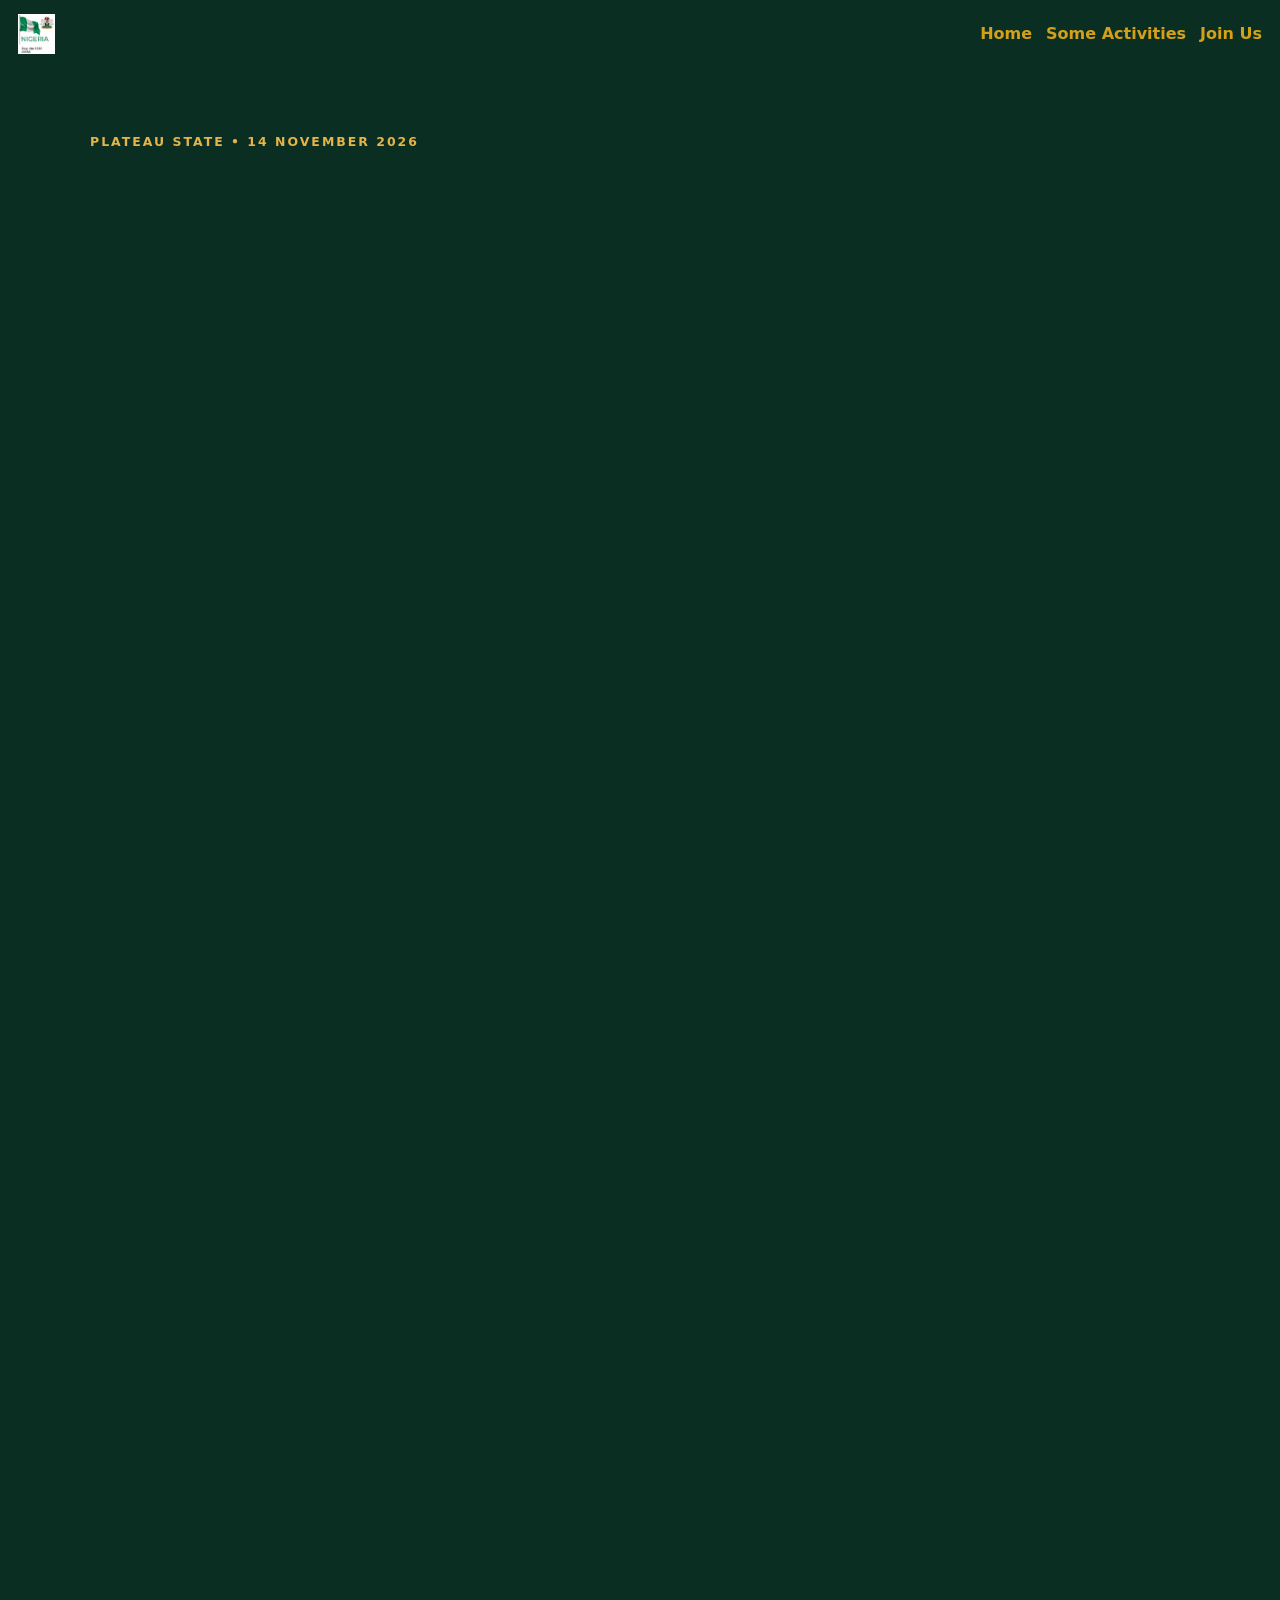
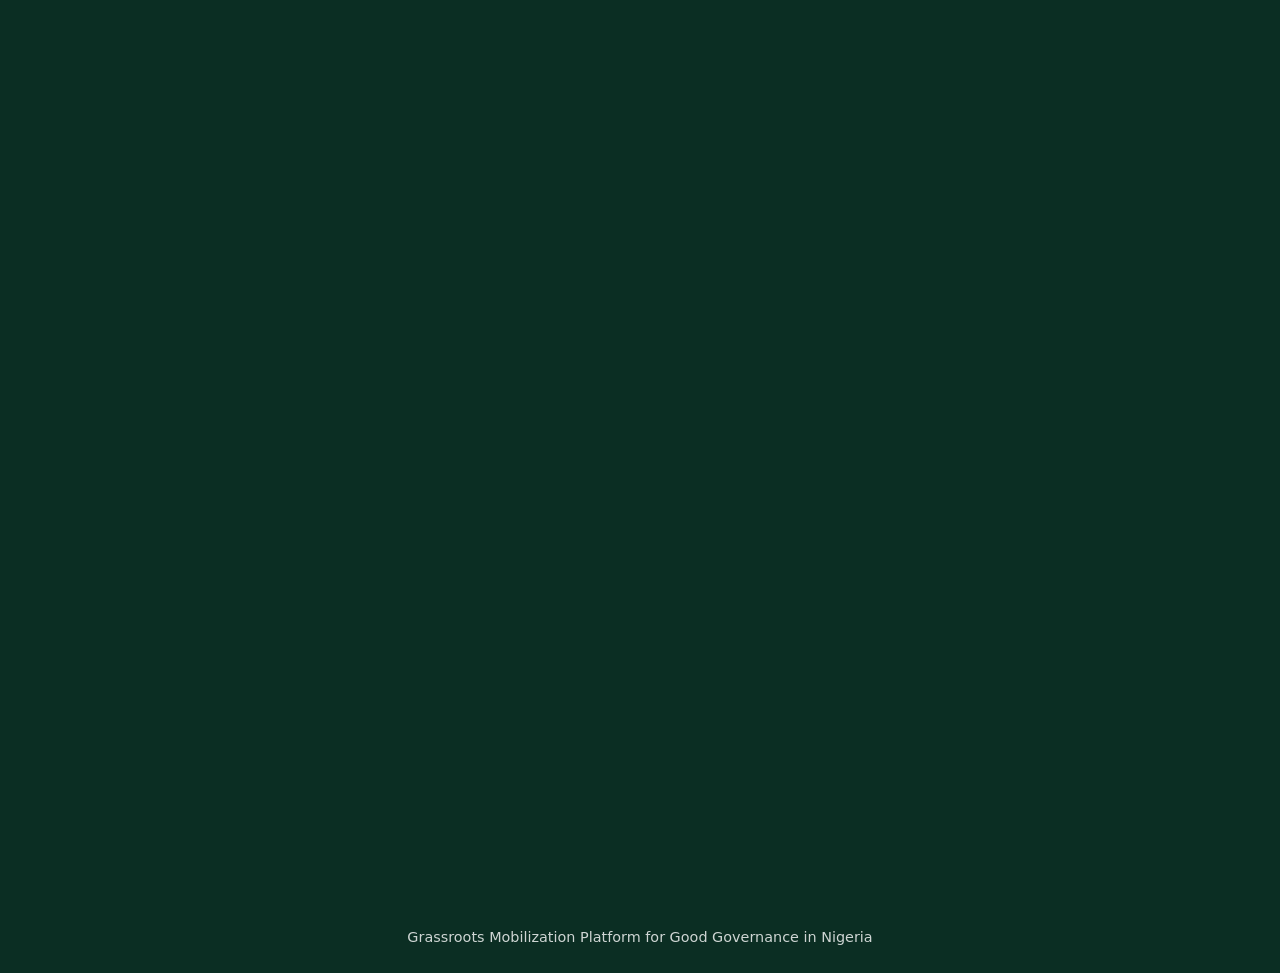
<file: jos-campaign.html>
<!DOCTYPE html>
<html lang="en"><head><meta charset="utf-8"><meta name="viewport" content="width=device-width, initial-scale=1, viewport-fit=cover">
<title>Jos Campaign Rally | Grassroots Mobilization Platform for Good Governance</title>
<meta name="description" content="Photos and video of platform members at the Plateau State campaign rally in Jos, 14 November 2026.">
<link rel="icon" href="images/logo.png">
<link rel="stylesheet" href="style.css"><link rel="stylesheet" href="jos.css">
<style>body{margin:0;background:#0b2e23}.jt{display:flex;justify-content:space-between;align-items:center;gap:12px;flex-wrap:wrap;padding:14px 18px;background:#0b2e23;color:#fff}.jt img{height:40px;vertical-align:middle}.jt a{color:#d4a017;font-weight:700;text-decoration:none;margin-left:14px}.jf{text-align:center;color:#fff;opacity:.8;padding:24px 14px;font-size:.9rem}</style>
</head><body>
<div class="jt"><a href="index.html" style="margin:0"><img src="images/logo.png" alt="Grassroots Mobilization Platform logo"></a><div><a href="index.html">Home</a><a href="activities.html">Some Activities</a><a href="index.html#join">Join Us</a></div></div>
<section id="jos-campaign" class="dark"><div class="wrap">
<span class="tag">Plateau State &bull; 14 November 2026</span>
<h2 class="rv">Jos Campaign Rally: <em>our people on the ground.</em></h2>
<p class="lead rv" style="max-width:720px">Members of the platform turned out in Jos with LGA placards and the welcome banner for the Plateau State presidential campaign council rally.</p>
<div class="jv rv"><video controls playsinline preload="metadata" poster="images/jos/jos-video-poster.jpg"><source src="videos/jos-campaign.mp4" type="video/mp4"></video><p>Watch: the platform at the Jos rally</p></div>
<div class="jg rv">
<a href="images/jos/jos-1.jpg" data-cap="Platform banners held high over the rally crowd"><picture><source type="image/webp" srcset="images/jos/jos-1.webp"><img src="images/jos/jos-1.jpg" width="1280" height="720" loading="lazy" decoding="async" alt="Platform banners held high over the rally crowd"></picture><span>Platform banners held high over the rally crowd</span></a>
<a href="images/jos/jos-2.jpg" data-cap="Members in attendance, seated in the stands"><picture><source type="image/webp" srcset="images/jos/jos-2.webp"><img src="images/jos/jos-2.jpg" width="1080" height="810" loading="lazy" decoding="async" alt="Members in attendance, seated in the stands"></picture><span>Members in attendance, seated in the stands</span></a>
<a href="images/jos/jos-3.jpg" data-cap="A member in the platform's red T-shirt with a Riyom placard"><picture><source type="image/webp" srcset="images/jos/jos-3.webp"><img src="images/jos/jos-3.jpg" width="963" height="1280" loading="lazy" decoding="async" alt="A member in the platform's red T-shirt with a Riyom placard"></picture><span>A member in the platform's red T-shirt with a Riyom placard</span></a>
<a href="images/jos/jos-4.jpg" data-cap="Welcome banner and LGA placards: Jos North, Bassa, Mikang, Riyom, Pankshin"><picture><source type="image/webp" srcset="images/jos/jos-4.webp"><img src="images/jos/jos-4.jpg" width="963" height="1280" loading="lazy" decoding="async" alt="Welcome banner and LGA placards: Jos North, Bassa, Mikang, Riyom, Pankshin"></picture><span>Welcome banner and LGA placards: Jos North, Bassa, Mikang, Riyom, Pankshin</span></a>
<a href="images/jos/jos-5.jpg" data-cap="Barkin Ladi and Jos North placards above the Welcome Mr. President banner"><picture><source type="image/webp" srcset="images/jos/jos-5.webp"><img src="images/jos/jos-5.jpg" width="963" height="1280" loading="lazy" decoding="async" alt="Barkin Ladi and Jos North placards above the Welcome Mr. President banner"></picture><span>Barkin Ladi and Jos North placards above the Welcome Mr. President banner</span></a>
<a href="images/jos/jos-6.jpg" data-cap="Members in the stands with Barkin Ladi, Langtang South and Kanke placards"><picture><source type="image/webp" srcset="images/jos/jos-6.webp"><img src="images/jos/jos-6.jpg" width="963" height="1280" loading="lazy" decoding="async" alt="Members in the stands with Barkin Ladi, Langtang South and Kanke placards"></picture><span>Members in the stands with Barkin Ladi, Langtang South and Kanke placards</span></a>
<a href="images/jos/jos-7.jpg" data-cap="Members in matching blue-and-white print outfits and APC scarves"><picture><source type="image/webp" srcset="images/jos/jos-7.webp"><img src="images/jos/jos-7.jpg" width="810" height="1080" loading="lazy" decoding="async" alt="Members in matching blue-and-white print outfits and APC scarves"></picture><span>Members in matching blue-and-white print outfits and APC scarves</span></a>
<a href="images/jos/jos-8.jpg" data-cap="A Jos East placard and members cheering in the stands"><picture><source type="image/webp" srcset="images/jos/jos-8.webp"><img src="images/jos/jos-8.jpg" width="963" height="1280" loading="lazy" decoding="async" alt="A Jos East placard and members cheering in the stands"></picture><span>A Jos East placard and members cheering in the stands</span></a>
</div>
</div></section>
<div class="jf">Grassroots Mobilization Platform for Good Governance in Nigeria</div>
<script src="jos.js" defer></script>
</body></html>
</file>
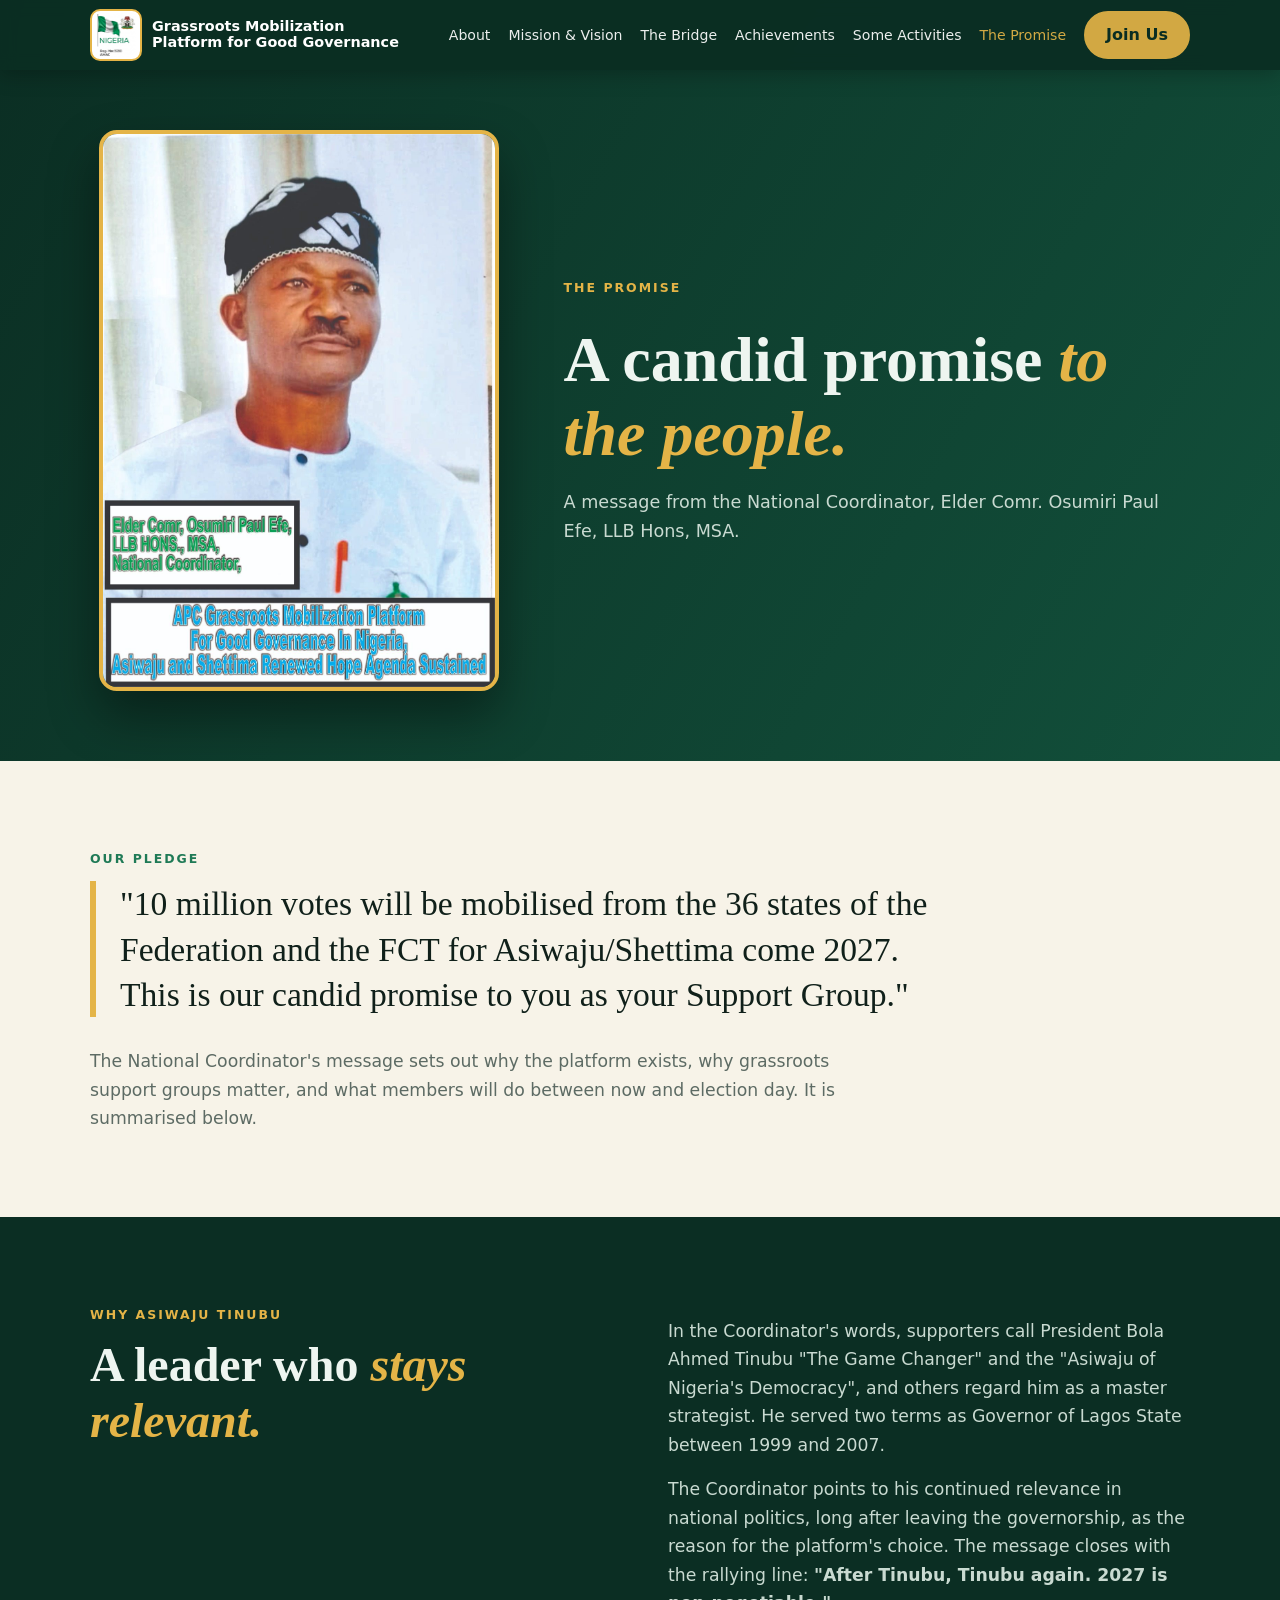
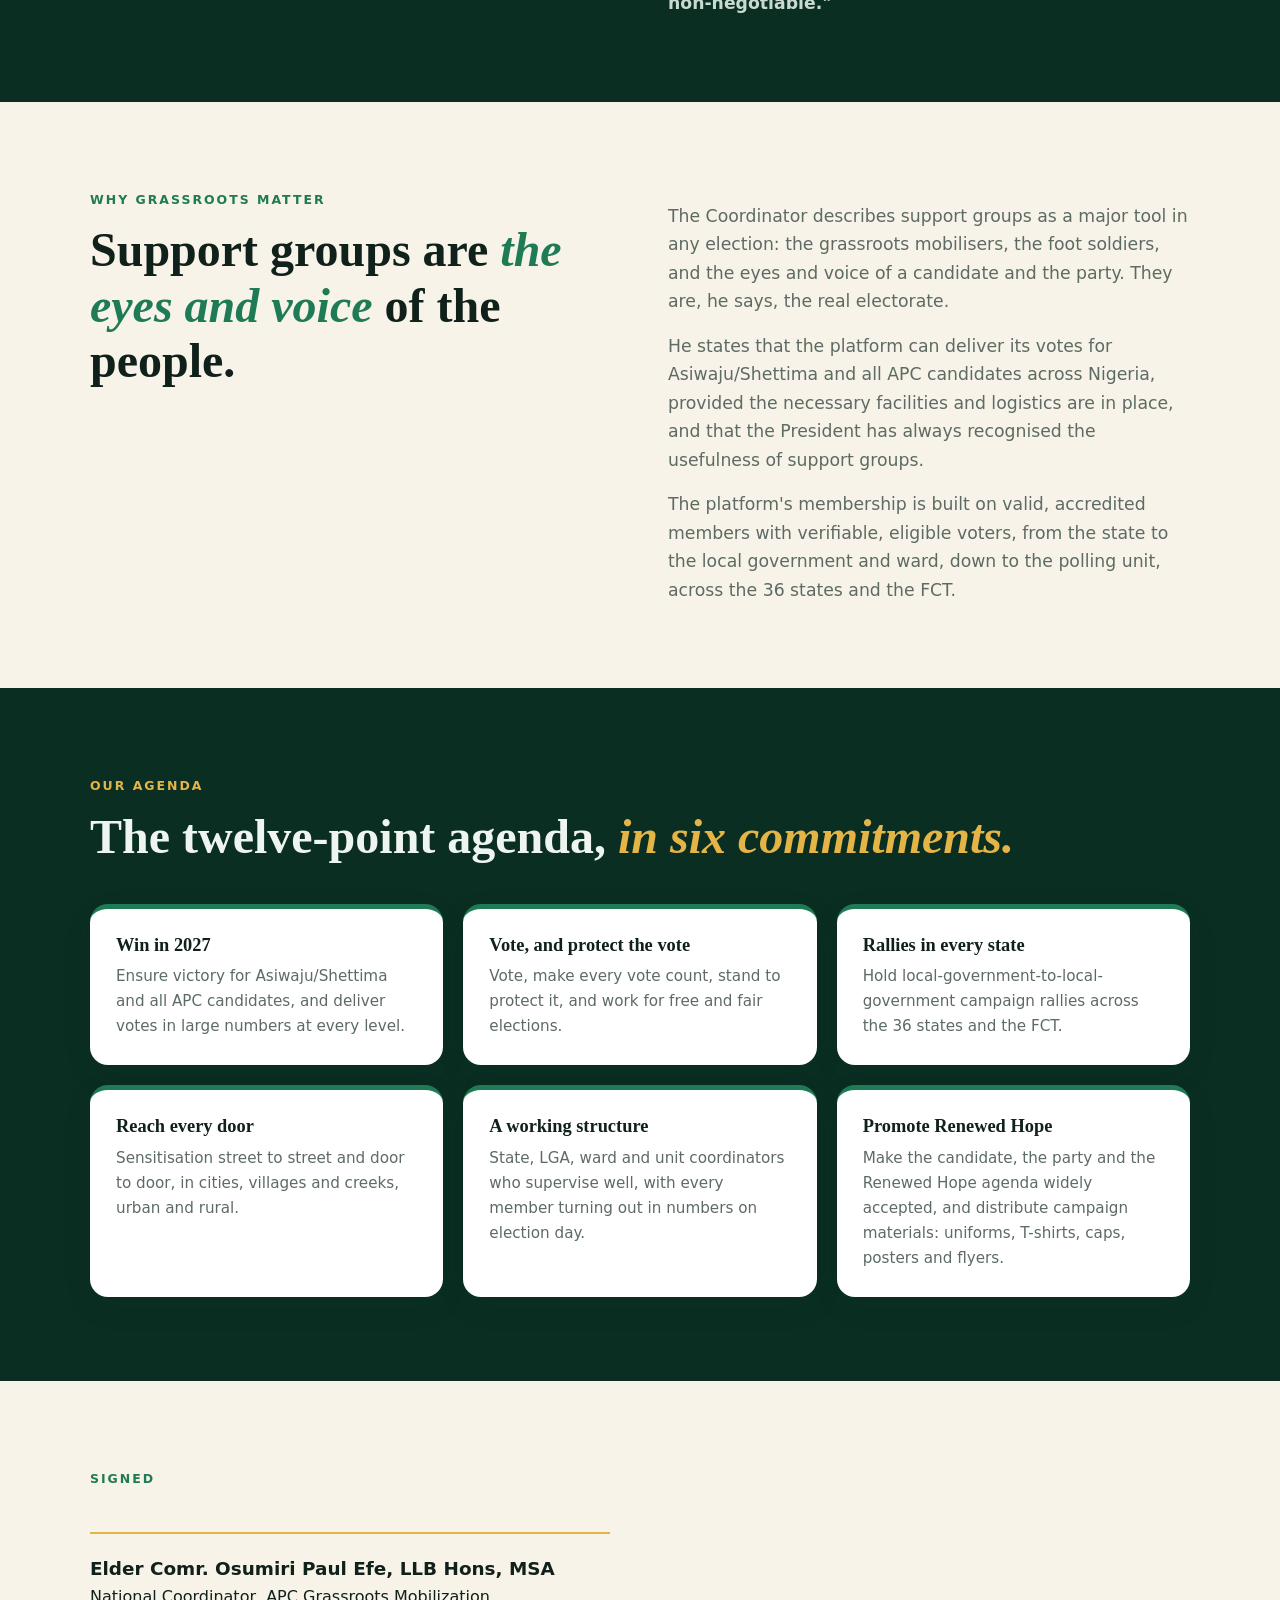
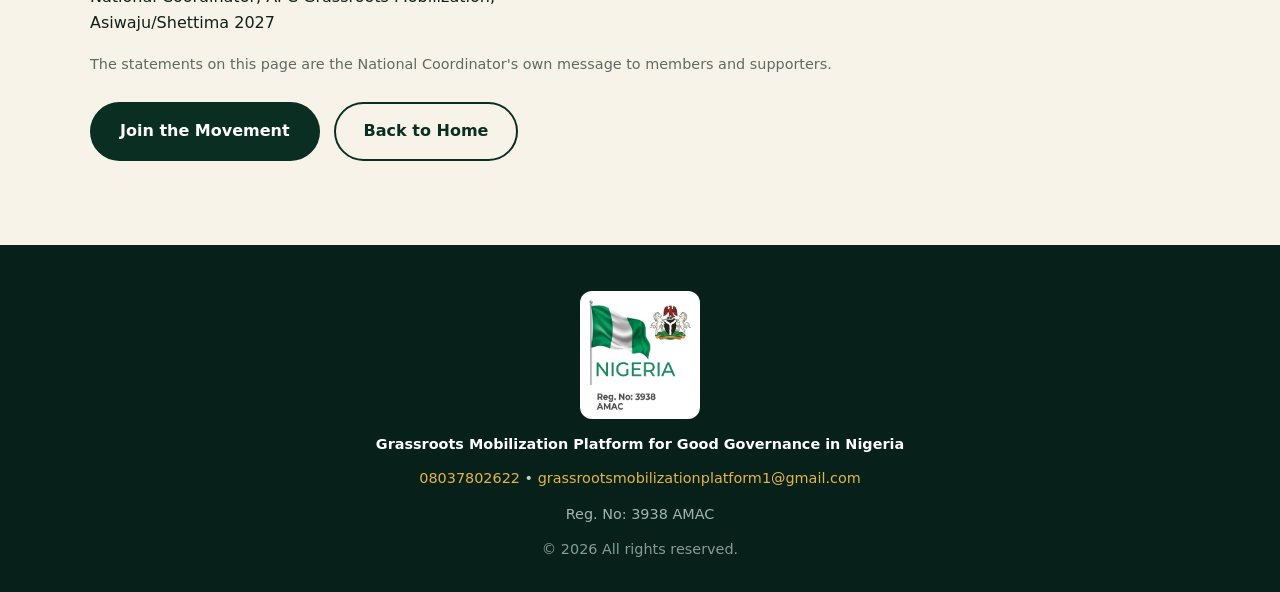
<file: promise.html>
<!DOCTYPE html>
<html lang="en">
<head>
<meta charset="utf-8">
<meta name="viewport" content="width=device-width, initial-scale=1, viewport-fit=cover">
<title>The Promise | Grassroots Mobilization Platform for Good Governance in Nigeria</title>
<meta name="description" content="A message from the National Coordinator, Elder Comr. Osumiri Paul Efe: the platform's promise and agenda for 2027.">
<meta name="theme-color" content="#0b2e23">
<meta property="og:title" content="The Promise | Grassroots Mobilization Platform">
<meta property="og:image" content="images/coordinator.jpg">
<link rel="icon" href="images/logo.png">
<link rel="stylesheet" href="style.css">
</head>
<body class="sub">
<div id="bar"></div>
<header id="hd"><div class="wrap nav">
<a class="logo" href="index.html"><img src="images/logo.png" alt="Logo" onerror="this.replaceWith(Object.assign(document.createElement('i'),{}))"><span>Grassroots Mobilization<br>Platform for Good Governance</span></a>
<button id="mb" aria-label="Menu">&#9776;</button>
<nav><ul id="mn">
<li><a href="index.html#about">About</a></li><li><a href="index.html#mission">Mission &amp; Vision</a></li><li><a href="index.html#bridge">The Bridge</a></li><li><a href="index.html#achievements">Achievements</a></li><li><a href="activities.html">Some Activities</a></li><li><a href="promise.html" style="color:var(--gold)">The Promise</a></li><li><a href="https://docs.google.com/forms/d/1sUIn8_K4jU-SMiTk8t-kYVcBTyagskc6YgmFKl0iLhU/viewform" target="_blank" rel="noopener" class="btn" style="padding:9px 20px;color:var(--g)">Join Us</a></li>
</ul></nav></div></header>

<main>
<section class="ph-hero dark" style="padding-bottom:70px"><div class="wrap two">
<img src="images/coordinator.jpg" alt="Elder Comr. Osumiri Paul Efe, National Coordinator">
<div><span class="tag">The Promise</span>
<h1>A candid promise <em>to the people.</em></h1>
<p class="lead">A message from the National Coordinator, Elder Comr. Osumiri Paul Efe, LLB Hons, MSA.</p></div>
</div></section>

<section class="lt"><div class="wrap">
<span class="tag">Our pledge</span>
<blockquote class="rv">"10 million votes will be mobilised from the 36 states of the Federation and the FCT for Asiwaju/Shettima come 2027. This is our candid promise to you as your Support Group."</blockquote>
<div class="prose rv" style="margin-top:30px">
<p>The National Coordinator's message sets out why the platform exists, why grassroots support groups matter, and what members will do between now and election day. It is summarised below.</p>
</div></div></section>

<section class="dark"><div class="wrap two" style="align-items:start">
<div class="rv"><span class="tag">Why Asiwaju Tinubu</span>
<h2>A leader who <em>stays relevant.</em></h2></div>
<div class="prose rv">
<p>In the Coordinator's words, supporters call President Bola Ahmed Tinubu "The Game Changer" and the "Asiwaju of Nigeria's Democracy", and others regard him as a master strategist. He served two terms as Governor of Lagos State between 1999 and 2007.</p>
<p>The Coordinator points to his continued relevance in national politics, long after leaving the governorship, as the reason for the platform's choice. The message closes with the rallying line: <b>"After Tinubu, Tinubu again. 2027 is non-negotiable."</b></p>
</div></div></section>

<section><div class="wrap two lt" style="align-items:start">
<div class="rv"><span class="tag">Why grassroots matter</span>
<h2>Support groups are <em>the eyes and voice</em> of the people.</h2></div>
<div class="prose rv">
<p>The Coordinator describes support groups as a major tool in any election: the grassroots mobilisers, the foot soldiers, and the eyes and voice of a candidate and the party. They are, he says, the real electorate.</p>
<p>He states that the platform can deliver its votes for Asiwaju/Shettima and all APC candidates across Nigeria, provided the necessary facilities and logistics are in place, and that the President has always recognised the usefulness of support groups.</p>
<p>The platform's membership is built on valid, accredited members with verifiable, eligible voters, from the state to the local government and ward, down to the polling unit, across the 36 states and the FCT.</p>
</div></div></section>

<section class="dark"><div class="wrap lt" style="color:#eef5f0">
<span class="tag" style="color:var(--gold)">Our agenda</span>
<h2 class="rv">The twelve-point agenda, <em style="color:var(--gold)">in six commitments.</em></h2>
<div class="ag" style="color:var(--ink)">
<div class="rv"><h3>Win in 2027</h3><p>Ensure victory for Asiwaju/Shettima and all APC candidates, and deliver votes in large numbers at every level.</p></div>
<div class="rv"><h3>Vote, and protect the vote</h3><p>Vote, make every vote count, stand to protect it, and work for free and fair elections.</p></div>
<div class="rv"><h3>Rallies in every state</h3><p>Hold local-government-to-local-government campaign rallies across the 36 states and the FCT.</p></div>
<div class="rv"><h3>Reach every door</h3><p>Sensitisation street to street and door to door, in cities, villages and creeks, urban and rural.</p></div>
<div class="rv"><h3>A working structure</h3><p>State, LGA, ward and unit coordinators who supervise well, with every member turning out in numbers on election day.</p></div>
<div class="rv"><h3>Promote Renewed Hope</h3><p>Make the candidate, the party and the Renewed Hope agenda widely accepted, and distribute campaign materials: uniforms, T-shirts, caps, posters and flyers.</p></div>
</div></div></section>

<section><div class="wrap lt">
<div class="prose rv">
<span class="tag">Signed</span>
<div class="sign"><b>Elder Comr. Osumiri Paul Efe, LLB Hons, MSA</b><br>National Coordinator, APC Grassroots Mobilization, Asiwaju/Shettima 2027</div>
<p style="font-size:.9rem">The statements on this page are the National Coordinator's own message to members and supporters.</p>
<div class="btns" style="margin-top:26px"><a class="btn d" href="https://docs.google.com/forms/d/1sUIn8_K4jU-SMiTk8t-kYVcBTyagskc6YgmFKl0iLhU/viewform" target="_blank" rel="noopener">Join the Movement</a><a class="btn" style="background:transparent;color:var(--g);border-color:var(--g)" href="index.html">Back to Home</a></div>
</div></div></section>
</main>

<footer><div class="wrap"><img class="flogo" src="images/logo.png" alt="Logo of the Grassroots Mobilization Platform, Reg. No. 3938 AMAC"><p><b>Grassroots Mobilization Platform for Good Governance in Nigeria</b></p><p style="margin-top:10px"><a href="tel:+2348037802622">08037802622</a> &bull; <a href="mailto:grassrootsmobilizationplatform1@gmail.com">grassrootsmobilizationplatform1@gmail.com</a></p><p style="margin-top:12px;opacity:.85">Reg. No: 3938 AMAC</p><p style="margin-top:12px;opacity:.7">&copy; <span class="yr"></span> All rights reserved.</p></div></footer>
<script src="site.js"></script>
</body>
</html>
</file>
<file: style.css>
:root{--g:#0b2e23;--g2:#12503b;--g3:#1f7a56;--gold:#e4b447;--cream:#f7f3e8;--ink:#10201a;--mut:#5d6b64;--r:18px}
*{box-sizing:border-box;margin:0;padding:0}
html{overflow-x:hidden;scroll-behavior:smooth;scroll-padding-top:76px}
body{font-family:system-ui,-apple-system,"Segoe UI",Roboto,sans-serif;color:var(--ink);background:var(--cream);line-height:1.65;overflow-x:hidden}
img,video{max-width:100%;display:block}
h1,h2,h3{font-family:Georgia,"Times New Roman",serif;line-height:1.15;font-weight:700}
h2{font-size:clamp(1.9rem,4.5vw,3rem)}
em{color:var(--gold);font-style:italic}
.lt em{color:var(--g3)}
a{color:inherit}
.wrap{max-width:1140px;margin:0 auto;padding:0 20px}
section{padding:84px 0}
.tag{display:inline-block;font-size:.78rem;letter-spacing:.16em;text-transform:uppercase;font-weight:700;color:var(--g3);margin-bottom:12px}
.dark .tag{color:var(--gold)}
.btn{display:inline-block;padding:14px 28px;border-radius:99px;font-weight:700;text-decoration:none;border:2px solid var(--gold);background:var(--gold);color:var(--g);cursor:pointer;font-size:1rem;transition:.25s}
.btn:hover{transform:translateY(-2px);box-shadow:0 10px 24px rgba(0,0,0,.25)}
.btn.o{background:transparent;color:#fff;border-color:rgba(255,255,255,.6)}
.btn.d{background:var(--g);border-color:var(--g);color:#fff}
.dark{background:var(--g);color:#eef5f0}
#bar{position:fixed;top:0;left:0;height:4px;width:0;background:var(--gold);z-index:200}
header{position:fixed;top:0;left:0;right:0;z-index:100;padding-top:env(safe-area-inset-top,0);transition:.3s}
header.s{background:rgba(11,46,35,.96);backdrop-filter:blur(8px);box-shadow:0 4px 20px rgba(0,0,0,.25)}
.nav{display:flex;align-items:center;justify-content:space-between;height:70px}
.logo{display:flex;align-items:center;gap:10px;color:#fff;text-decoration:none;font-weight:700;line-height:1.1;font-size:.9rem}
.logo img,.logo i{width:46px;height:46px;border-radius:50%;flex:none;object-fit:contain;background:#fff;border:2px solid var(--gold)}
.logo img{border-radius:10px;padding:2px;width:52px;height:52px}
.flogo{width:120px;height:auto;margin:0 auto 14px;border-radius:12px;background:#fff;padding:6px}
.logo i{background:linear-gradient(90deg,#1f7a56 33%,#fff 33% 66%,#1f7a56 66%)}
nav ul{display:flex;gap:24px;list-style:none;align-items:center}
nav a{color:#fff;text-decoration:none;font-size:.92rem;opacity:.92}
nav a:hover{color:var(--gold)}
#mb{display:none;background:none;border:0;color:#fff;font-size:1.9rem;cursor:pointer}
.hero{min-height:100vh;min-height:100svh;display:flex;align-items:center;color:#fff;padding:120px 0 90px;background:linear-gradient(115deg,rgba(11,46,35,.94) 25%,rgba(11,46,35,.55)),url(images/rally.jpg) center/cover}
.hero h1{font-size:clamp(2.4rem,7vw,5rem);max-width:15ch;margin:14px 0 22px}
.hero p{max-width:560px;font-size:1.15rem;opacity:.92;margin-bottom:32px}
.btns{display:flex;gap:14px;flex-wrap:wrap}
.chip{display:inline-block;border:1px solid rgba(228,180,71,.7);color:var(--gold);padding:6px 16px;border-radius:99px;font-size:.82rem;letter-spacing:.08em}
.mq{background:var(--gold);color:var(--g);overflow:hidden;white-space:nowrap;padding:14px 0;font-weight:700;letter-spacing:.14em;text-transform:uppercase;font-size:.88rem}
.mq div{display:inline-block;animation:mq 28s linear infinite}
@keyframes mq{to{transform:translateX(-50%)}}
.two{display:grid;grid-template-columns:1fr 1fr;gap:56px;align-items:center}
.ph{border-radius:var(--r);overflow:hidden;box-shadow:0 24px 50px rgba(11,46,35,.3);position:relative}
.ph img{width:100%;height:100%;object-fit:cover;transition:transform .8s}
.ph:hover img{transform:scale(1.04)}
.ph.tall{aspect-ratio:4/5}
.cap{position:absolute;left:0;right:0;bottom:0;padding:34px 16px 12px;background:linear-gradient(transparent,rgba(0,0,0,.78));color:#fff;font-size:.85rem}
.lead{font-size:1.1rem;color:var(--mut);margin-top:16px}
.dark .lead{color:#c9dad1}
.mv{display:grid;grid-template-columns:1fr 1fr;gap:26px;margin-top:44px}
.card{background:rgba(255,255,255,.07);border:1px solid rgba(228,180,71,.35);border-radius:var(--r);padding:36px 30px}
.card h3{font-size:1.6rem;color:var(--gold);margin-bottom:12px}
.card p{opacity:.93}
.bridge{display:grid;grid-template-columns:repeat(4,1fr);gap:20px;margin-top:46px;counter-reset:s}
.step{background:#fff;border-radius:var(--r);padding:30px 24px;box-shadow:0 10px 30px rgba(11,46,35,.08);border-top:5px solid var(--g3);transition:.3s}
.step:hover{transform:translateY(-6px)}
.step::before{counter-increment:s;content:"0" counter(s);font-family:Georgia,serif;font-size:2.4rem;color:var(--gold);font-weight:700}
.step h3{font-size:1.25rem;margin:6px 0 8px}
.step p{color:var(--mut);font-size:.95rem}
.pil{display:grid;grid-template-columns:repeat(2,1fr);gap:22px;margin-top:44px}
.pil div{padding:28px;border-radius:var(--r);background:rgba(255,255,255,.07);border-left:5px solid var(--gold)}
.pil h3{font-size:1.3rem;margin-bottom:8px}
.pil p{opacity:.9;font-size:.97rem}
.teaser{background:linear-gradient(120deg,var(--g2),var(--g));border-radius:var(--r);padding:48px 40px;display:grid;grid-template-columns:auto 1fr;gap:36px;align-items:center;color:#fff;box-shadow:0 24px 50px rgba(11,46,35,.3)}
.teaser img{width:150px;height:150px;border-radius:50%;object-fit:cover;object-position:top;border:4px solid var(--gold)}
.teaser h2{font-size:clamp(1.6rem,3.5vw,2.4rem);margin:6px 0 14px}
.mas{columns:3 260px;column-gap:16px;margin-top:40px}
.mas .ph{break-inside:avoid;margin-bottom:16px;cursor:zoom-in;box-shadow:0 10px 26px rgba(11,46,35,.18)}
.mas .ph img{height:auto}
.note{font-size:.85rem;color:var(--mut);margin-top:14px}
.vids{display:grid;grid-template-columns:repeat(auto-fit,minmax(300px,1fr));gap:20px;margin-top:40px}
.vids video{width:100%;border-radius:var(--r);background:#000;aspect-ratio:16/9}
.vids p{margin-top:8px;font-size:.92rem;opacity:.85}
.ict{display:grid;grid-template-columns:auto 1fr;gap:34px;align-items:center;background:#fff;border-radius:var(--r);padding:34px;box-shadow:0 14px 36px rgba(11,46,35,.12);border-left:6px solid var(--gold);max-width:760px;margin:36px auto 0}
.ict img{width:190px;height:230px;object-fit:cover;object-position:top;border-radius:14px}
.ict h3{font-size:1.9rem}
.ict .role{color:var(--g3);font-weight:700;letter-spacing:.1em;text-transform:uppercase;font-size:.85rem;margin-top:6px}
#lb{position:fixed;inset:0;background:rgba(0,0,0,.92);display:none;align-items:center;justify-content:center;z-index:300;padding:20px;cursor:zoom-out}
#lb.on{display:flex}
#lb img{max-height:90vh;border-radius:10px}
form{background:#fff;color:var(--ink);border-radius:var(--r);padding:34px;display:grid;gap:14px}
label{font-weight:600;font-size:.88rem}
input,select,textarea{width:100%;padding:13px 14px;border:1.5px solid #cfd8d3;border-radius:12px;font:inherit;margin-top:5px;background:#fbfdfc}
input:focus,select:focus,textarea:focus{outline:3px solid rgba(31,122,86,.3);border-color:var(--g3)}
.row{display:grid;grid-template-columns:1fr 1fr;gap:14px}
.ci{list-style:none;margin-top:22px;display:grid;gap:10px}
.ci a{text-decoration:none;font-weight:600}
.ci a:hover{color:var(--g3)}
footer{background:#07201a;color:#bcd0c6;padding:46px 0 30px;font-size:.9rem;text-align:center}
footer b{color:#fff}
footer a{color:var(--gold);text-decoration:none}
.rv{opacity:0;transform:translateY(34px);transition:1s cubic-bezier(.2,.7,.2,1)}
.rv.in{opacity:1;transform:none}
/* promise page */
.ph-hero{padding:130px 0 70px;background:linear-gradient(120deg,var(--g),var(--g2))}
.ph-hero .two{grid-template-columns:.8fr 1.2fr}
.ph-hero img{border-radius:var(--r);border:4px solid var(--gold);width:100%;max-width:400px;margin:auto;box-shadow:0 24px 50px rgba(0,0,0,.4)}
.ph-hero h1{font-size:clamp(2.2rem,6vw,4rem);margin:12px 0 18px}
blockquote{font-family:Georgia,serif;font-size:clamp(1.4rem,3.2vw,2.1rem);line-height:1.35;border-left:6px solid var(--gold);padding-left:24px;max-width:860px}
.prose{max-width:760px}
.prose p{margin-top:16px;font-size:1.08rem;color:var(--mut)}
.dark .prose p{color:#c9dad1}
.ag{display:grid;grid-template-columns:repeat(3,1fr);gap:20px;margin-top:40px}
.ag div{background:#fff;border-radius:var(--r);padding:26px;border-top:5px solid var(--g3);box-shadow:0 10px 30px rgba(11,46,35,.08)}
.ag h3{font-size:1.15rem;margin-bottom:8px}
.ag p{color:var(--mut);font-size:.95rem}
.sign{margin-top:30px;padding-top:20px;border-top:2px solid var(--gold);max-width:520px}
.sign b{font-size:1.15rem}
@media(max-width:860px){
section{padding:60px 0}
#mb{display:block}
nav ul{position:fixed;top:70px;left:0;right:0;background:var(--g);flex-direction:column;padding:24px;gap:18px;display:none;border-top:1px solid rgba(255,255,255,.1)}
nav ul.on{display:flex}
.two,.mv,.pil,.row,.ph-hero .two{grid-template-columns:1fr}
.bridge{grid-template-columns:1fr 1fr}
.ag{grid-template-columns:1fr 1fr}
.two{gap:34px}
.teaser{grid-template-columns:1fr;padding:34px 24px;text-align:center}
.teaser img{margin:auto}
.ict{grid-template-columns:1fr;text-align:center}
.ict img{margin:auto}
.mas{columns:2 160px}
}
@media(max-width:520px){.bridge,.ag{grid-template-columns:1fr}.logo span{font-size:.75rem}.mas{columns:1}}
@media(prefers-reduced-motion:reduce){*{animation:none!important;transition:none!important}.rv{opacity:1;transform:none}}

/* ===== v3 additions ===== */
.bgwrap{position:fixed;inset:0;z-index:-2;background:#0b2e23 url(images/bg-poster.jpg) center/cover}
.bgwrap video{width:100%;height:100%;object-fit:cover}
.bgwrap::after{content:"";position:absolute;inset:0;background:rgba(5,25,19,.55)}
.vid{background:transparent}
.vid .lsec{background:rgba(247,243,232,.94)}
.vid .dark{background:rgba(11,46,35,.84)}
.vid .hero{background:linear-gradient(115deg,rgba(7,32,26,.82) 20%,rgba(7,32,26,.25))}
.hero h1.title{font-size:clamp(2rem,6.4vw,4.8rem);max-width:19ch;font-weight:800;text-transform:uppercase;letter-spacing:.01em;line-height:1.08;text-shadow:0 4px 24px rgba(0,0,0,.45);margin:18px 0 20px}
.hero h1.title em{display:block;font-size:.55em;letter-spacing:.06em;margin-top:10px}
.cl{display:inline-block;background:#fff;border-radius:14px;padding:8px;box-shadow:0 12px 34px rgba(0,0,0,.35);margin-bottom:10px}
.cl img{width:min(280px,70vw);height:auto;border-radius:8px}
.cn{background:var(--gold);color:var(--g);padding:26px 0;text-align:center}
.cn .wrap{display:flex;gap:26px;align-items:center;justify-content:center;flex-wrap:wrap}
.cn .num{font-family:Georgia,serif;font-size:clamp(2.4rem,6vw,3.6rem);font-weight:700;line-height:1}
.cn .num small{display:block;font-family:system-ui,sans-serif;font-size:.85rem;letter-spacing:.14em;text-transform:uppercase;margin-top:4px}
.cn .btn{background:var(--g);border-color:var(--g);color:#fff}
.tl{display:grid;grid-template-columns:repeat(3,1fr);gap:22px;margin-top:44px}
.tl div{background:#fff;border-radius:var(--r);padding:28px;border-top:5px solid var(--gold);box-shadow:0 10px 30px rgba(11,46,35,.08)}
.tl b{font-family:Georgia,serif;font-size:2rem;color:var(--g3);display:block}
.tl p{color:var(--mut);font-size:.96rem;margin-top:6px}
.sl{position:relative;height:min(78vh,620px);border-radius:var(--r);overflow:hidden;background:#000;margin-top:34px;box-shadow:0 24px 50px rgba(0,0,0,.35);touch-action:pan-y}
.sl-s{position:absolute;inset:0;margin:0;opacity:0;transition:opacity 1s ease;overflow:hidden}
.sl-s.on{opacity:1;z-index:1}
.sl-s::before{content:"";position:absolute;inset:-30px;background:var(--bg) center/cover;filter:blur(26px) brightness(.5)}
.sl-s img{position:relative;width:100%;height:100%;object-fit:contain;transform:scale(1.04);transition:transform 7s ease}
.sl-s.on img{transform:scale(1)}
.sl-s figcaption{position:absolute;left:0;right:0;bottom:0;padding:60px 70px 46px;background:linear-gradient(transparent,rgba(0,0,0,.82));color:#fff}
.sl-s figcaption b{display:block;font-family:Georgia,serif;font-size:clamp(1.15rem,2.8vw,1.9rem);line-height:1.2}
.sl-s figcaption span{display:block;font-size:.9rem;opacity:.85;margin-top:4px}
.sl-b{position:absolute;top:50%;transform:translateY(-50%);z-index:3;width:46px;height:46px;border-radius:50%;border:0;background:rgba(11,46,35,.7);color:#fff;font-size:1.6rem;cursor:pointer;line-height:1}
.sl-b:hover{background:var(--gold);color:var(--g)}
.sl-b.p{left:12px}.sl-b.n{right:12px}
.sl-d{position:absolute;left:0;right:0;bottom:14px;z-index:3;display:flex;justify-content:center;gap:8px}
.sl-d i{width:9px;height:9px;border-radius:50%;background:rgba(255,255,255,.45);cursor:pointer}
.sl-d i.on{background:var(--gold);width:24px;border-radius:5px;transition:.3s}
.vb{position:relative;border-radius:var(--r);overflow:hidden;box-shadow:0 24px 50px rgba(0,0,0,.45);cursor:pointer;background:#000;margin-top:34px;aspect-ratio:640/288}
.vb video{width:100%;height:100%;object-fit:cover}
.vb button{position:absolute;left:50%;bottom:22px;transform:translateX(-50%)}
.vb:hover video{filter:brightness(1.1)}
#vm{position:fixed;inset:0;background:rgba(0,0,0,.94);display:none;align-items:center;justify-content:center;z-index:400;padding:16px}
#vm.on{display:flex}
#vm video{width:min(1100px,100%);max-height:86vh;background:#000;border-radius:10px}
#vm .x{position:absolute;top:calc(12px + env(safe-area-inset-top,0));right:16px;background:#fff;border:0;border-radius:50%;width:42px;height:42px;font-size:1.5rem;cursor:pointer}
.soc{display:flex;gap:14px;flex-wrap:wrap;margin-top:22px}
.soc a{display:inline-flex;align-items:center;gap:10px;text-decoration:none;color:#fff;border:1.5px solid rgba(255,255,255,.35);border-radius:99px;padding:8px 18px 8px 10px;font-weight:600;transition:.25s}
.soc a:hover{background:var(--gold);color:var(--g);border-color:var(--gold)}
.soc svg{width:30px;height:30px;padding:6px;border-radius:50%;background:rgba(255,255,255,.15)}
.soc a:hover svg{background:rgba(11,46,35,.15)}
.soc small{opacity:.8;font-weight:500}
.jc{background:linear-gradient(120deg,var(--g2),var(--g));border-radius:var(--r);padding:44px 36px;text-align:center;box-shadow:0 24px 50px rgba(0,0,0,.3)}
.jc h3{font-size:clamp(1.5rem,3.4vw,2.2rem);margin-bottom:10px}
.ictb{display:flex;align-items:center;gap:12px;justify-content:center;margin-bottom:22px;padding-bottom:22px;border-bottom:1px solid rgba(255,255,255,.12)}
.ictb img{width:56px;height:56px;border-radius:50%;object-fit:cover;object-position:top;border:2px solid var(--gold)}
.ictb div{text-align:left;line-height:1.3}
.ictb b{color:#fff;display:block}
.ictb span{font-size:.78rem;letter-spacing:.1em;text-transform:uppercase;color:var(--gold)}
footer .soc{justify-content:center}
@media(max-width:860px){.tl{grid-template-columns:1fr}.sl-s figcaption{padding:40px 22px 40px}.sl{height:min(72vh,540px)}.sl-b{width:38px;height:38px}}

/* ===== v4 additions ===== */
.ldr{display:flex;gap:16px;max-width:640px;margin:6px 0 30px}
.ldr figure{flex:1;text-align:center;min-width:0}
.ldr img{width:100%;aspect-ratio:1;object-fit:cover;object-position:top;border-radius:16px;border:3px solid var(--gold);box-shadow:0 10px 26px rgba(0,0,0,.4);background:#fff}
.ldr figcaption{font-size:.8rem;line-height:1.3;margin-top:8px;color:#fff;font-weight:600;text-shadow:0 2px 8px rgba(0,0,0,.6)}
.tri{display:grid;grid-template-columns:repeat(3,1fr);gap:20px;max-width:900px;margin:0 auto 46px}
.tri a{display:block;border-radius:var(--r);overflow:hidden;box-shadow:0 18px 40px rgba(0,0,0,.4);border:3px solid var(--gold);transition:.3s;cursor:zoom-in}
.tri a:hover{transform:translateY(-6px)}
.tri img{width:100%;height:auto}
.cf{max-width:860px;margin:0 auto;background:#fff;border-radius:var(--r);overflow:hidden;box-shadow:0 20px 44px rgba(11,46,35,.18)}
.cf img{width:100%;height:auto}
.cf figcaption{padding:22px 26px;font-size:.98rem;color:var(--ink);border-top:5px solid var(--gold);line-height:1.6}
.act{display:grid;grid-template-columns:repeat(3,1fr);gap:22px;margin-top:20px;align-items:start}
.act figure{background:rgba(255,255,255,.07);border-radius:var(--r);overflow:hidden;border:1px solid rgba(228,180,71,.3)}
.act .wide{grid-column:span 2}
.act video,.act img{width:100%;display:block;background:#000;max-height:560px;object-fit:contain}
.act .zoom{display:block;cursor:zoom-in}
.act figcaption{padding:12px 16px;font-size:.9rem;opacity:.9}
@media(max-width:1000px){nav ul{gap:16px}nav a{font-size:.85rem}}
@media(max-width:860px){.act{grid-template-columns:1fr 1fr}.act .wide{grid-column:span 2}}
@media(max-width:700px){
.ldr{gap:10px}.ldr figcaption{font-size:.66rem}.ldr img{border-radius:12px;border-width:2px}
.tri{display:flex;overflow-x:auto;scroll-snap-type:x mandatory;gap:14px;padding:4px 4px 16px;-webkit-overflow-scrolling:touch}
.tri a{flex:0 0 74%;scroll-snap-align:center}
.act{grid-template-columns:1fr}.act .wide{grid-column:auto}
}
nav a{white-space:nowrap}
nav ul{gap:18px}
nav a{font-size:.88rem}
@media(max-width:1100px){
#mb{display:block}
nav ul{position:fixed;top:70px;left:0;right:0;background:var(--g);flex-direction:column;padding:24px;gap:18px;display:none;border-top:1px solid rgba(255,255,255,.1);align-items:flex-start}
nav ul.on{display:flex}
nav a{font-size:1rem}
}
</file>
<file: search.css>
#gx{position:fixed;inset:0;z-index:9999;background:rgba(5,20,15,.72);display:flex;align-items:flex-start;justify-content:center;padding:max(5vh,env(safe-area-inset-top)) 14px 14px}
#gx[hidden]{display:none}
.gx-card{position:relative;background:#fff;color:#12261e;width:100%;max-width:640px;border-radius:16px;padding:26px 22px 18px;box-shadow:0 20px 60px rgba(0,0,0,.4);max-height:88vh;overflow:auto}
.gx-card h2{margin:0 0 4px;font-size:1.35rem;color:var(--g,#0b2e23)}
.gx-card>p{margin:0 0 14px;font-size:.92rem;opacity:.75}
.gx-x{position:absolute;top:8px;right:12px;background:none;border:0;font-size:1.8rem;cursor:pointer;color:inherit}
#gx-q,.gx-band input{width:100%;box-sizing:border-box;font:inherit;font-size:1.05rem;padding:14px 16px;border:2px solid var(--g,#0b2e23);border-radius:12px;background:#fff;color:#12261e}
#gx-r{list-style:none;margin:12px 0 0;padding:0}
#gx-r li a{display:block;padding:11px 12px;border-radius:10px;text-decoration:none;color:inherit}
#gx-r li a:hover,#gx-r li.on a{background:#e8f3ee}
#gx-r b{display:block;color:var(--g,#0b2e23)}#gx-r small{opacity:.7}#gx-r em{font-style:normal;font-size:.75rem;color:#8a6a00}
#gx-r mark{background:#ffe9a6;padding:0 1px;border-radius:2px}
.gx-none{padding:12px;opacity:.75}
.gx-band{background:var(--gold,#d4a017);padding:22px 0}
.gx-band label{display:block;font-weight:800;font-size:1.15rem;color:#0b2e23;margin-bottom:2px}
.gx-band p{margin:0 0 10px;color:#0b2e23;font-size:.92rem}
.gx-band input{max-width:620px;cursor:pointer}
@media(max-width:600px){#gx{padding-top:10px}.gx-card{padding:22px 14px 14px}}
</file>
<file: jos.css>
#jos-campaign{background:#0b2e23;color:#fff;padding:60px 0}
#jos-campaign .jv{max-width:340px;margin:26px auto 34px}
#jos-campaign .jv video{width:100%;display:block;border-radius:14px;background:#000;box-shadow:0 10px 30px rgba(0,0,0,.35)}
#jos-campaign .jv p{text-align:center;font-size:.85rem;opacity:.8;margin:8px 0 0}
#jos-campaign .jg{columns:3 260px;column-gap:14px}
#jos-campaign .jg a{display:block;break-inside:avoid;margin:0 0 14px;position:relative;border-radius:12px;overflow:hidden;cursor:zoom-in}
#jos-campaign .jg img{width:100%;height:auto;display:block;transition:transform .35s}
#jos-campaign .jg a:hover img{transform:scale(1.04)}
#jos-campaign .jg span{position:absolute;left:0;right:0;bottom:0;padding:26px 12px 10px;font-size:.82rem;color:#fff;background:linear-gradient(transparent,rgba(0,0,0,.75))}
.jl{position:fixed;inset:0;z-index:9998;background:rgba(0,0,0,.92);display:flex;flex-direction:column;align-items:center;justify-content:center;padding:14px}
.jl[hidden]{display:none}.jl img{max-width:94vw;max-height:78vh;object-fit:contain;border-radius:8px}
.jl p{color:#fff;margin:12px 0 0;text-align:center;max-width:680px}
.jl button{position:absolute;background:rgba(255,255,255,.15);border:0;color:#fff;font-size:2rem;width:46px;height:46px;border-radius:50%;cursor:pointer}
.jx{top:14px;right:14px}.jp{left:10px;top:50%}.jn{right:10px;top:50%}
</file>
